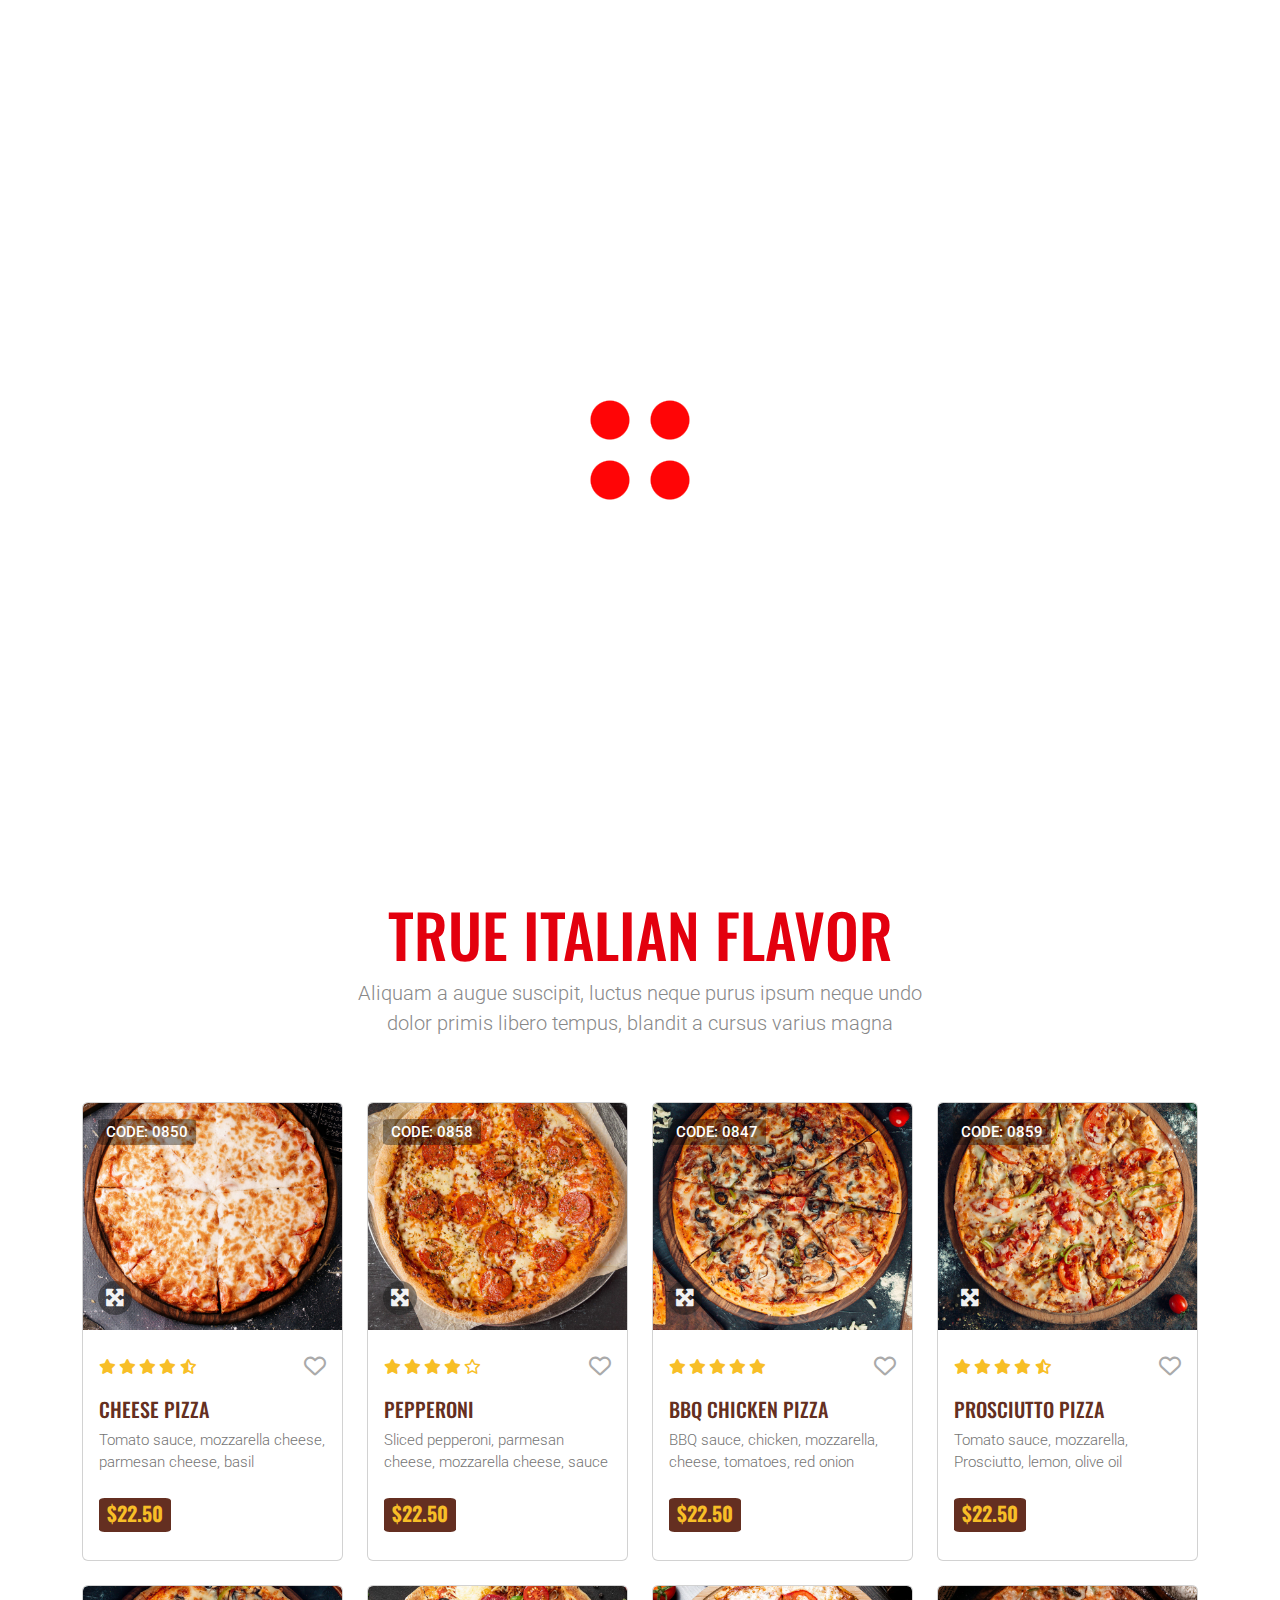
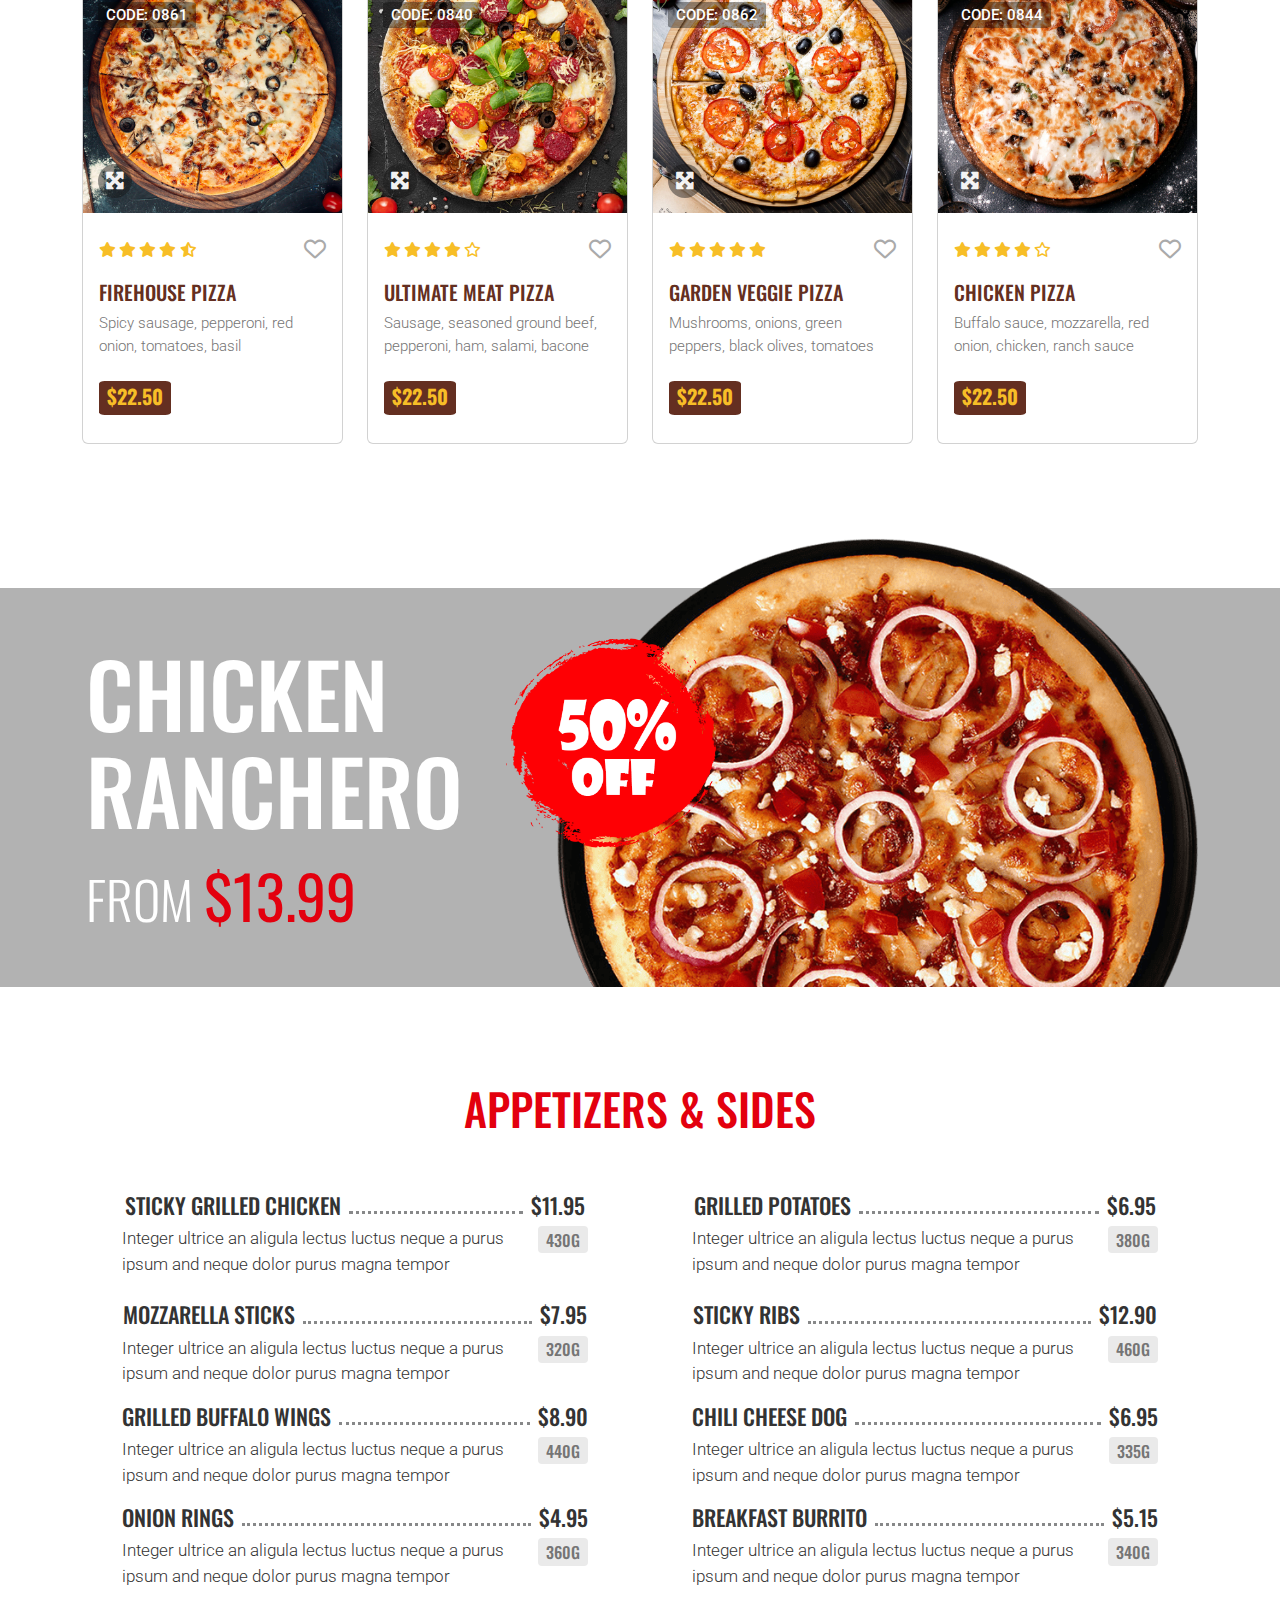
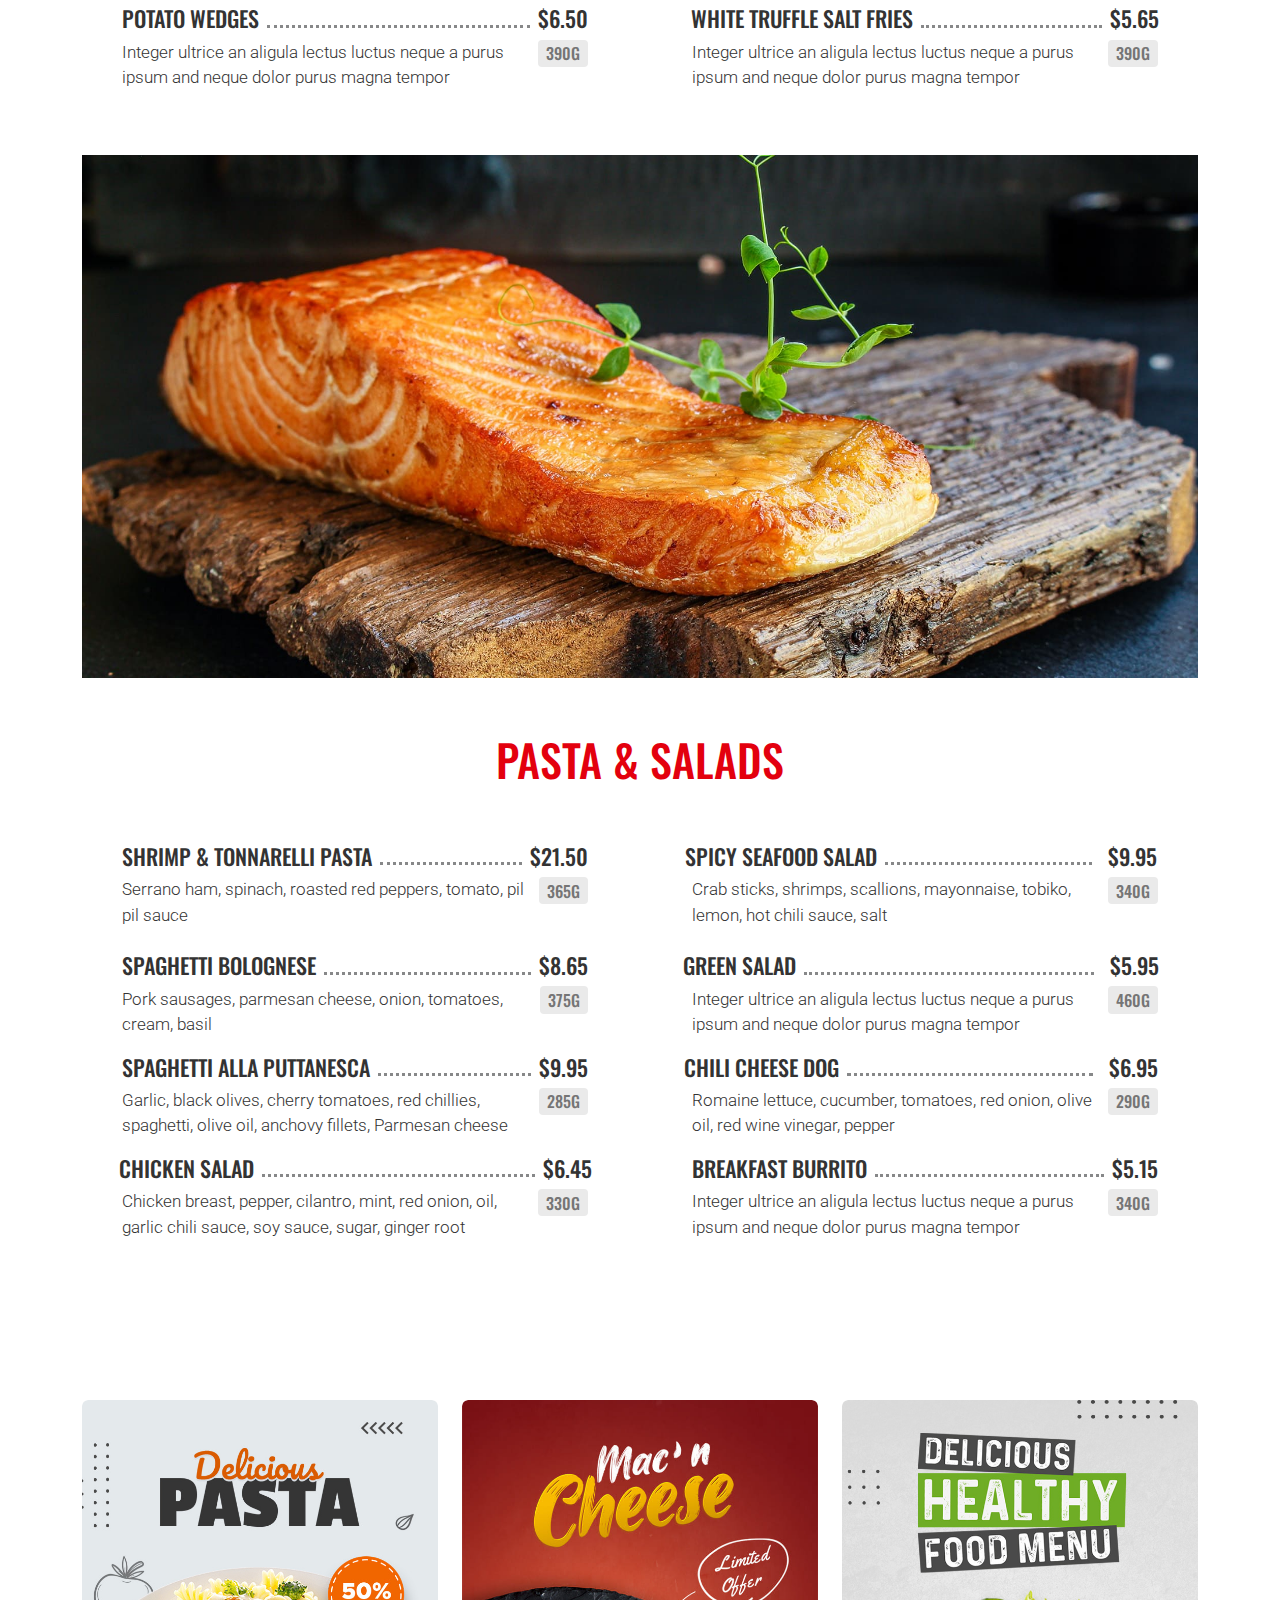
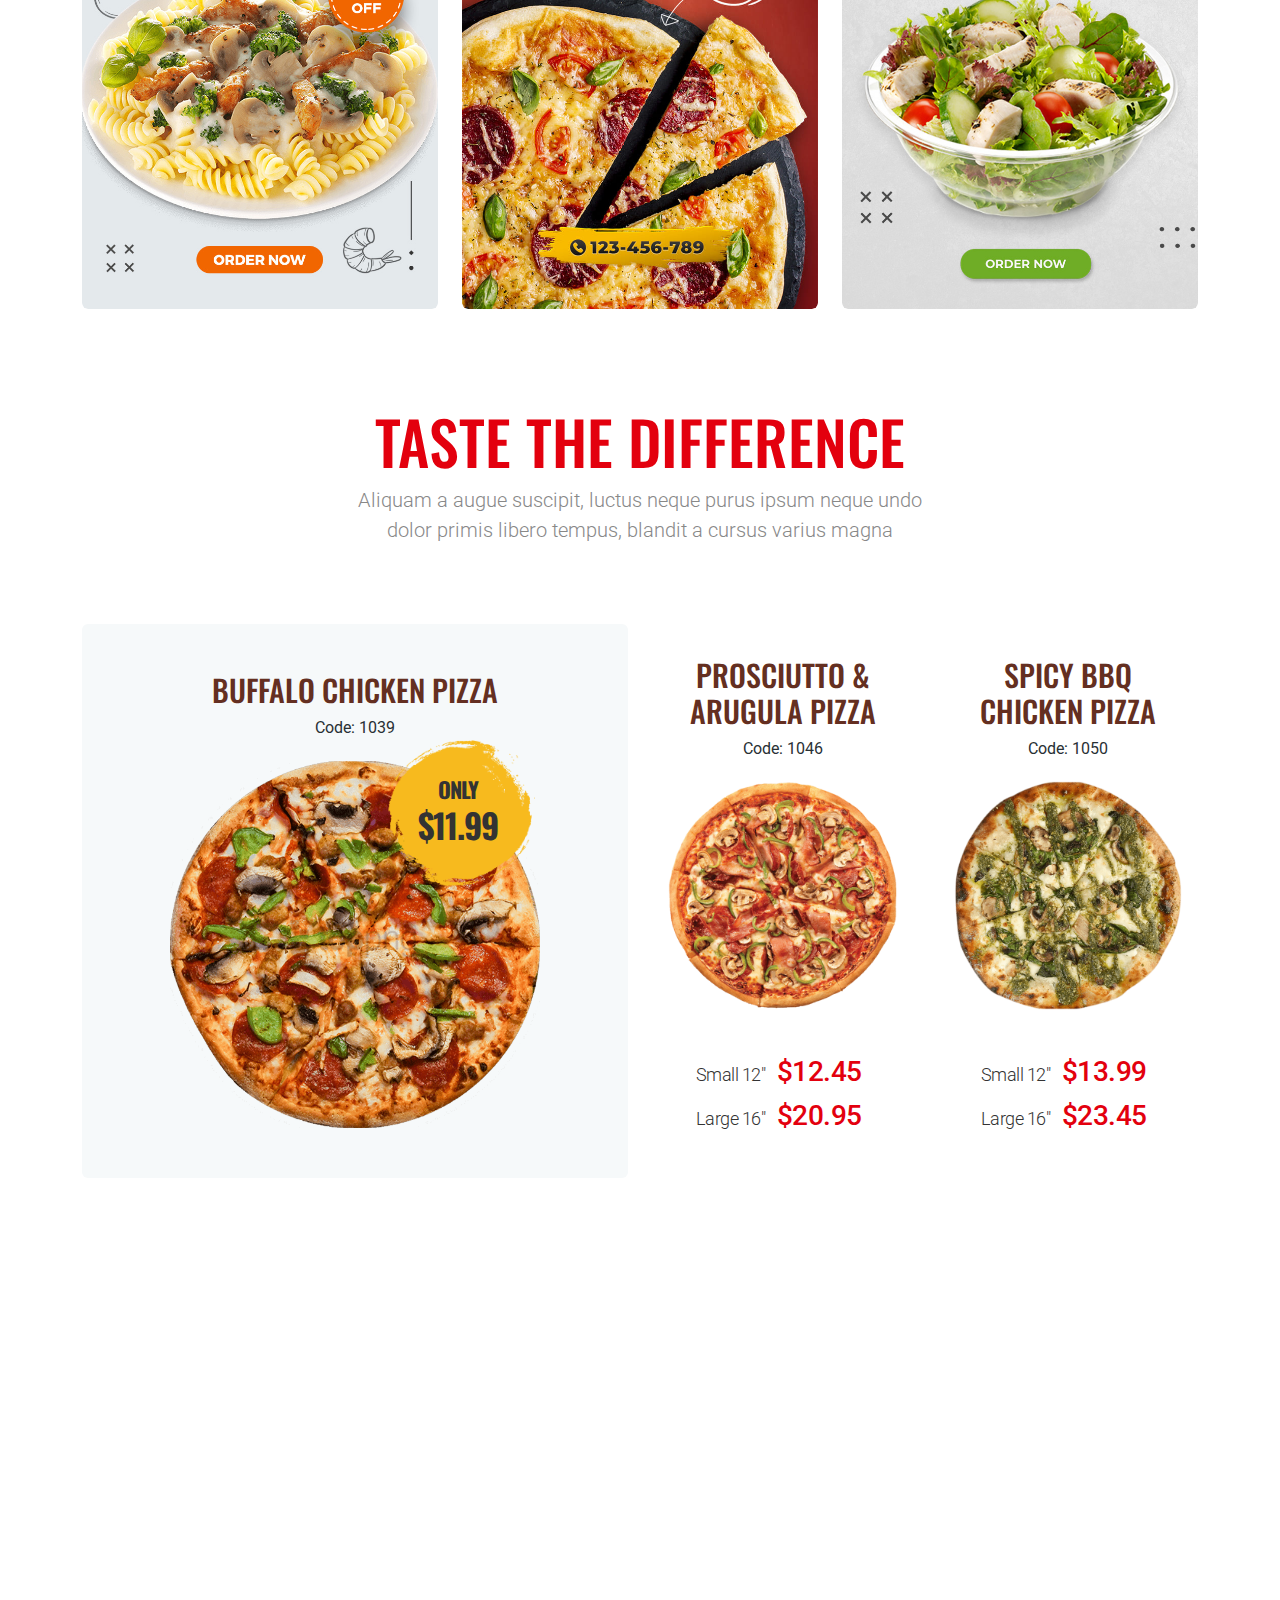
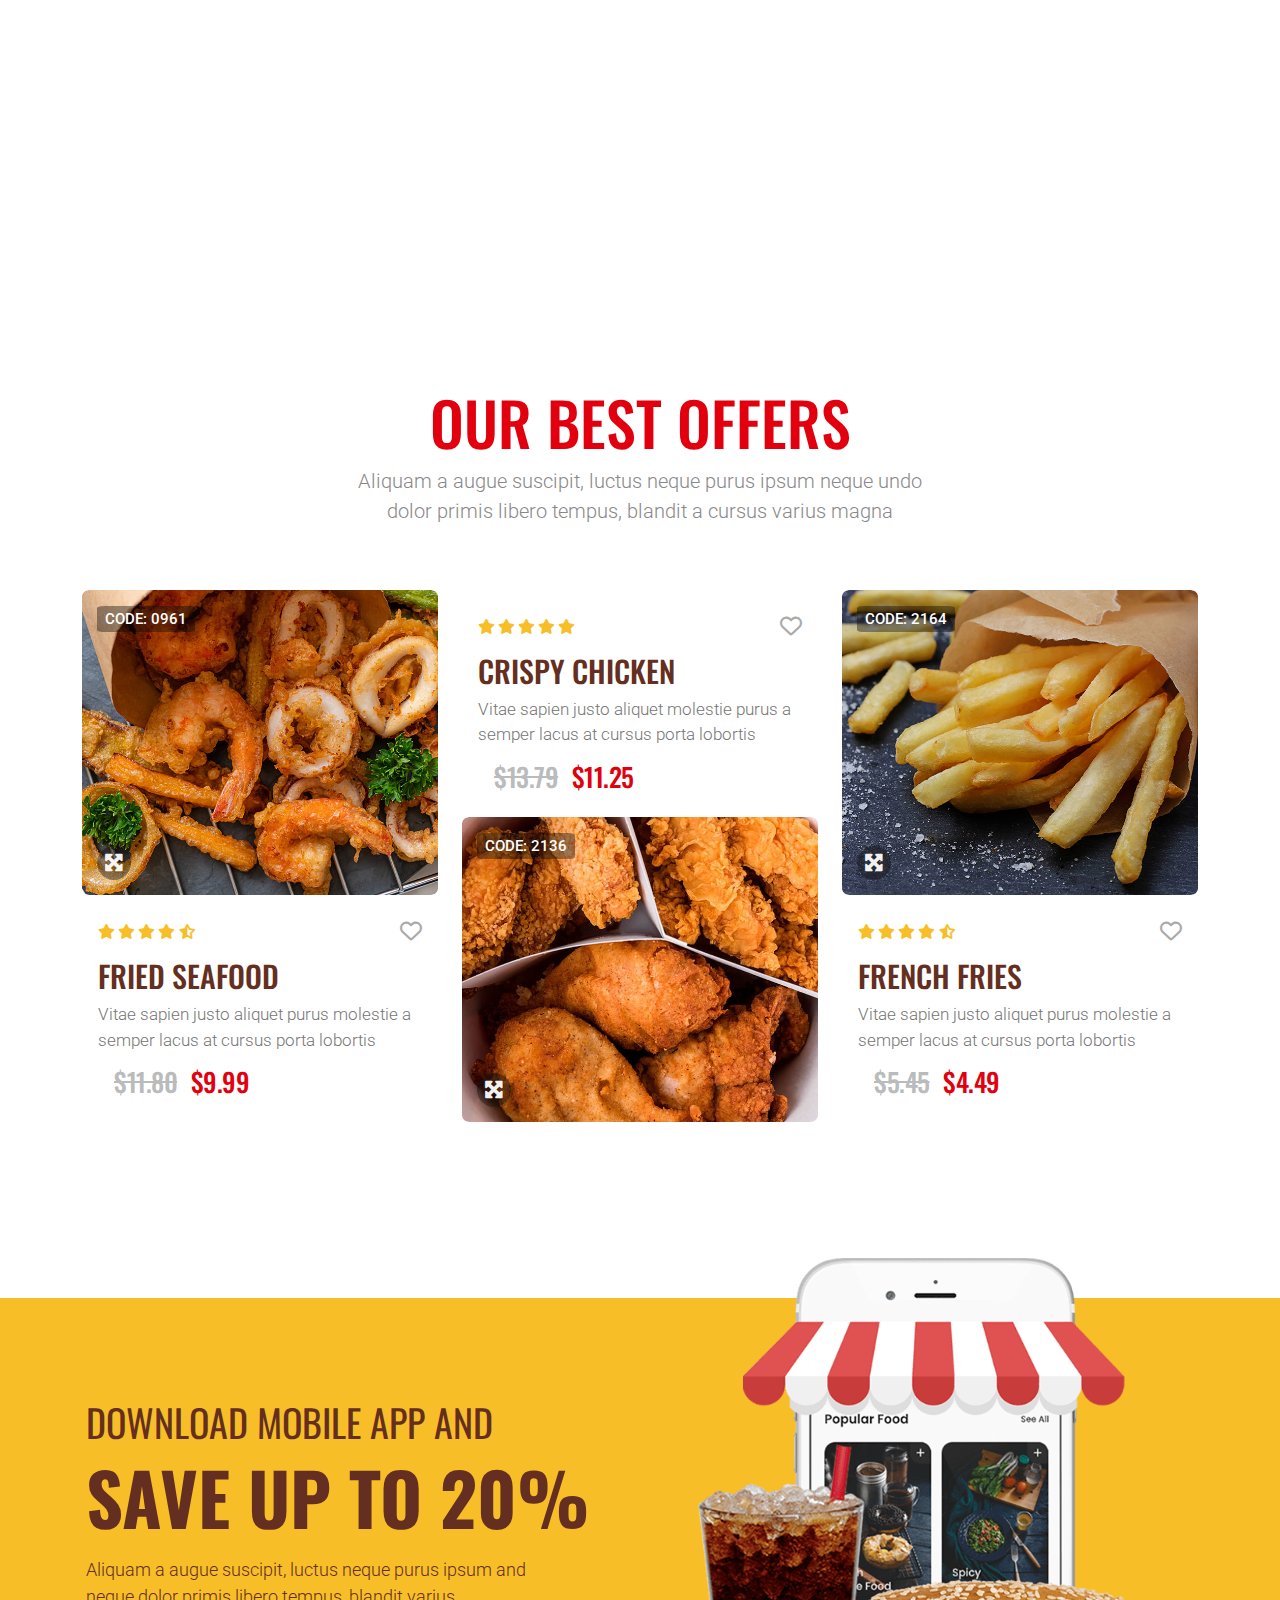
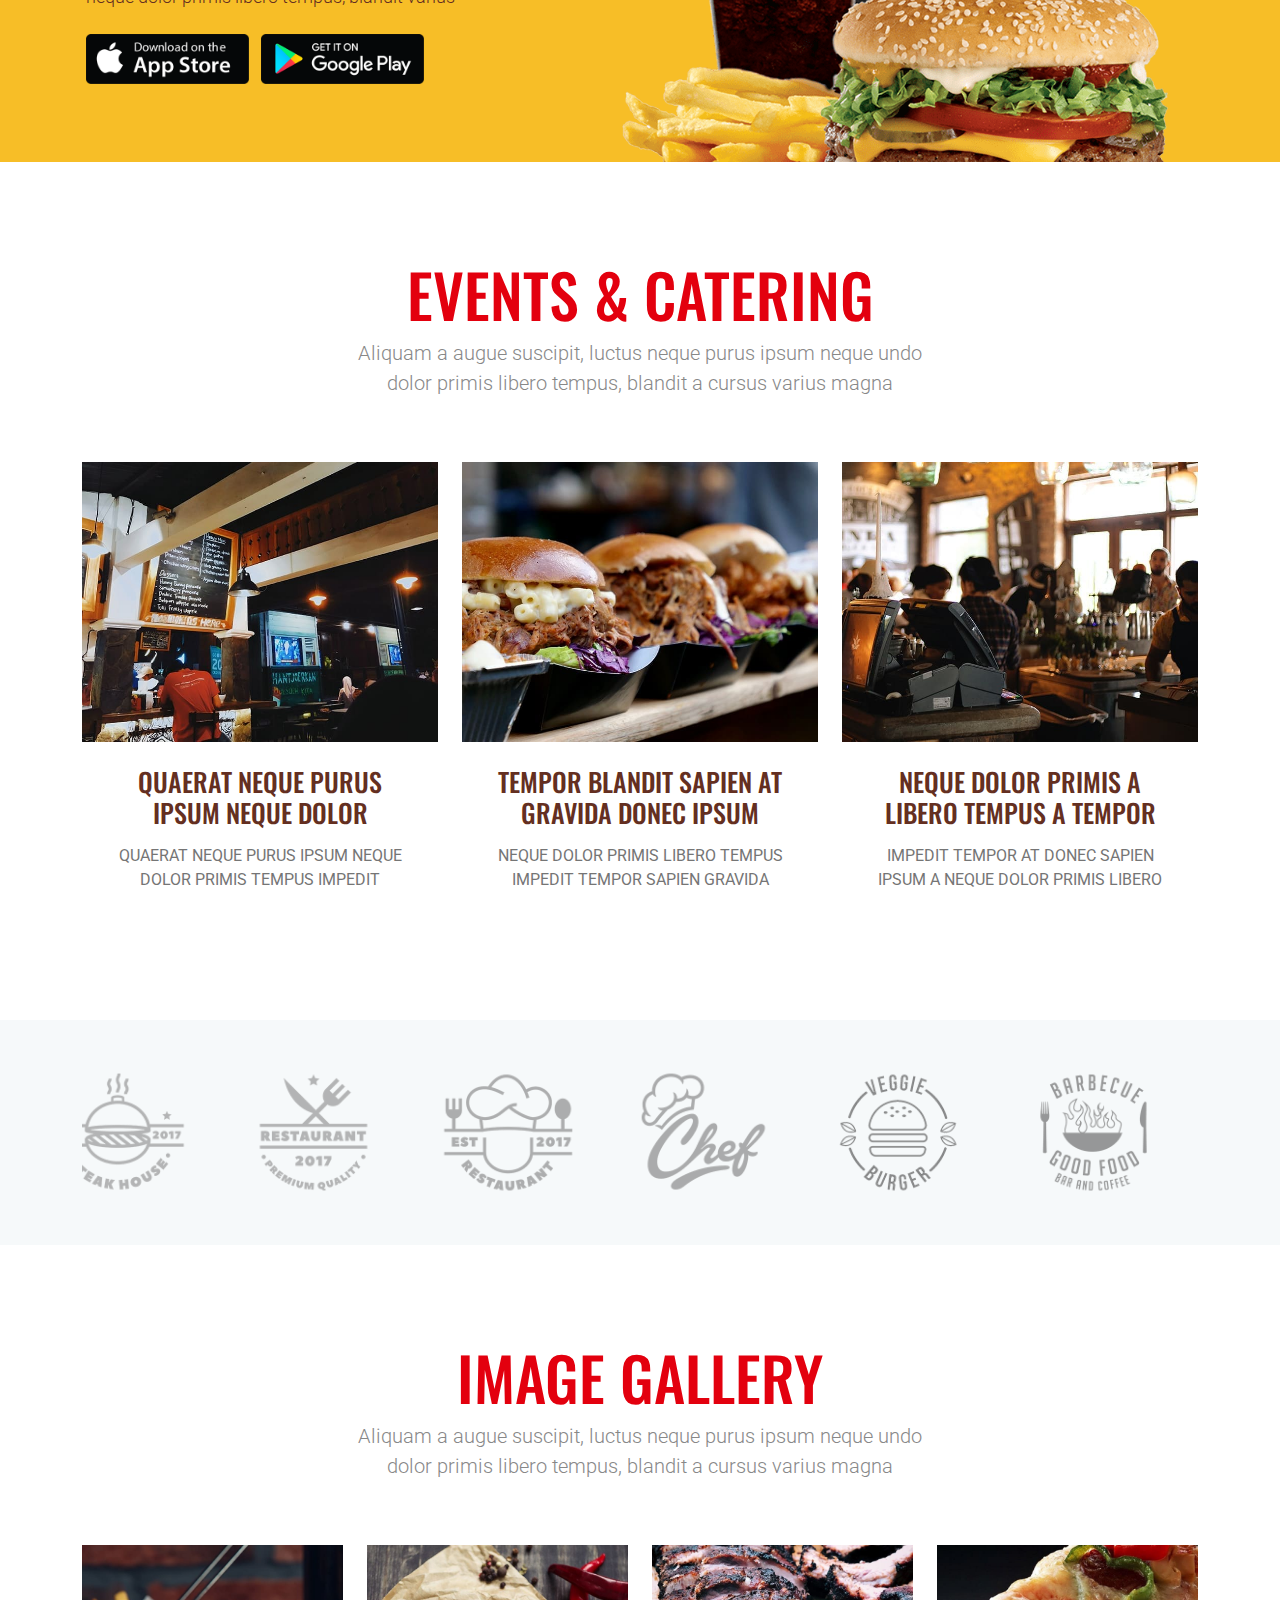
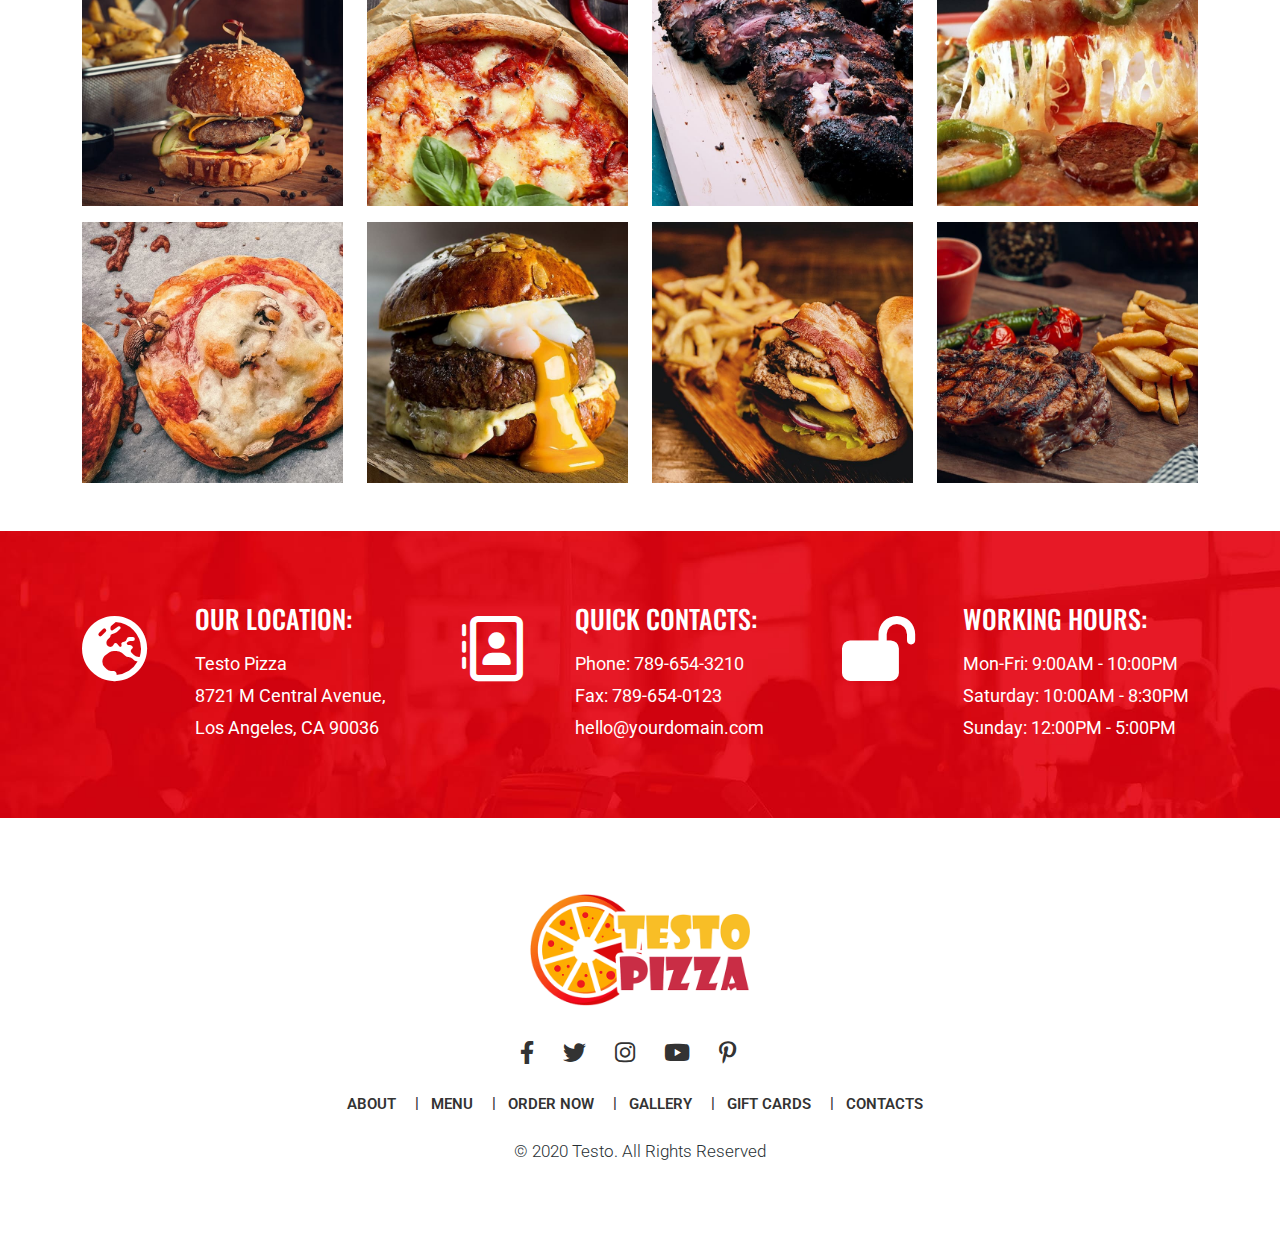
<file: index.html>
<!DOCTYPE html>
<html lang="en">

<head>
  <meta charset="utf-8" />
  <meta name="viewport" content="width=device-width, initial-scale=1" />
  <title>Testo pizza</title>
  <!-- Bootstrap 5.3-->
  <link href="assets/css/bootstrap.min.css" rel="stylesheet" />
  <!-- Font Awesome 6.4 -->
  <link href="assets/css/all.min.css" rel="stylesheet" />
  <!-- Custom css-->
  <link href="assets/css/style.min.css" rel="stylesheet" />
  <!-- media query -->
  <link href="assets/css/media.min.css" rel="stylesheet" />

</head>

<body>
  <!-- loading page start -->
  <div class="load position-fixed vh-100 w-100 d-flex justify-content-center align-items-center z-3 bg-white">
    <div class="load-item">
      <span class="loader "></span>
      <span class="loader "></span>
    </div>
  </div>

  <!-- loading page end  -->

  <!-- header start -->
  <header class="header pt-3 z-2">
    <div class="container">
      <div class="header-content justify-content-center flex-column text-center  my-3">
        <img src="assets/img/logo-02.png" alt="logo" />
      </div>

      <nav class="navbar navbar-expand-lg bg-body-tertiary z-2 ">
        <div class="container justify-content-center">
          <a class="navbar-brand2" href="#">
            <img src="assets/img/logo-02.png" class="" alt="logo" />
          </a>
          <button class="navbar-toggler" type="button" data-bs-toggle="collapse"
            data-bs-target="#navbarSupportedContent" aria-controls="navbarSupportedContent" aria-expanded="false"
            aria-label="Toggle navigation">
            <span class="navbar-toggler-icon"></span>
          </button>
          <div class="collapse navbar-collapse justify-content-center " id="navbarSupportedContent">
            <ul class="navbar-nav  mb-2 mb-lg-0 justify-content-center align-items-center>
              <li class=" nav-item">
              <a class="nav-link active" aria-current="page" href="#"></a>
              </li>

              <li class="nav-item dropdown me-4">
                <a class="nav-link dropdown-toggle text-uppercase" href="#" role="button" data-bs-toggle="dropdown"
                  aria-expanded="false">
                  about
                </a>
                <ul class="dropdown-menu text-capitalize border-0">
                  <li><a class="dropdown-item" href="#">about Testo</a></li>
                  <li><a class="dropdown-item" href="#">Meet The Team</a></li>
                  <li><a class="dropdown-item" href="#">image gallary</a></li>
                  <li><a class="dropdown-item" href="#">gift card</a></li>
                  <li><a class="dropdown-item" href="#">F.A.Q.s</a></li>
                  <li><a class="dropdown-item" href="#">Terms & Privacy</a></li>
                </ul>
              </li>
              <li class="nav-item dropdown me-4">
                <a class="nav-link dropdown-toggle text-uppercase" href="#" role="button" data-bs-toggle="dropdown"
                  aria-expanded="false">
                  Our Menu
                </a>
                <ul class="dropdown-menu text-capitalize border-0 ">
                  <li><a class="dropdown-item" href="#">Menu v.1 - Tabs Cards</a></li>
                  <li><a class="dropdown-item" href="#">Menu v.2 - Cards</a></li>
                  <li><a class="dropdown-item" href="#">Menu v.3 - Sections</a></li>
                </ul>
              </li>
              <li class="nav-item dropdown me-4">
                <a class="nav-link dropdown-toggle text-uppercase" href="#" role="button" data-bs-toggle="dropdown"
                  aria-expanded="false">
                  Megamenu
                </a>
                <ul class="dropdown-menu text-capitalize border-0 megamenu px-3 py-5" >
                  <!-- <li><a class="dropdown-item" href="#">Action Another action Another actionAnother action Another action</a></li>
                  <li><a class="dropdown-item" href="#">Another action</a></li>
                  <li><a class="dropdown-item" href="#">Something else here</a></li> -->
                  <li>
                    <div class="menu-mega">
                      <div class="container">
                        <div class="row">
                          <div class="col-lg-4 col-md-6">
                            <div class="Megamenu-item " >
                              <div class="megamenu-img position-relative">
                                <img src="assets/img/img-05.jpg" alt="megamenu-img-1">
                                <div class=" overlay d-flex  position-absolute end-0 top-0 bottom-0 start-0">
                                </div>
                              </div>
                              <div class="megamenu-text">
                                <h4>Aliquam and lobortis...</h4>
                                <p>Donec nec faucibus lobortis viverra blandit sem justo</p>
                              </div>
                            </div>
                            <div class="Megamenu-item " >
                              <div class="megamenu-img position-relative">
                                <img src="assets/img/img-01.jpg" alt="megamenu-img-2">
                                <div class=" overlay d-flex  position-absolute end-0 top-0 bottom-0 start-0">
                                </div>
                              </div>
                              <div class="megamenu-text">
                                <h4>Donec neca faucibus...</h4>
                                <p>Aliquam ultrices ullamcoroe ultrices gravida dictum</p>
                              </div>
                            </div>
                            <div class="Megamenu-item" >
                              <div class="megamenu-img position-relative">
                                <img src="assets/img/img-07.jpg" alt="megamenu-img-3">
                                <div class=" overlay d-flex  position-absolute end-0 top-0 bottom-0 start-0">
                                </div>
                              </div>
                              <div class="megamenu-text">
                                <h4>Lobortis sem mauris...</h4>
                                <p> Integer aliquet magna neca tellus orci quis semper</p>
                              </div>
                            </div>
                  
                          </div>
                          <div class="col-lg-4  col-md-6">
                            <div class="Megamenu-item " >
                              <div class="megamenu-img position-relative">
                                <img src="assets/img/img-08.jpg" alt="megamenu-img-4">
                                <div class=" overlay d-flex  position-absolute end-0 top-0 bottom-0 start-0">
                                </div>
                              </div>
                              <div class="megamenu-text">
                                <h4>Fusce semper aliquet...</h4>
                                <p> Laoreet tellus a consectetur bibendum dolor posuere</p>
                              </div>
                            </div>
                            <div class="Megamenu-item " >
                              <div class="megamenu-img position-relative">
                                <img src="assets/img/img-09.jpg" alt="megamenu-img-5">
                                <div class=" overlay d-flex  position-absolute end-0 top-0 bottom-0 start-0">
                                </div>
                              </div>
                              <div class="megamenu-text">
                                <h4>Aliquam libero ipsum...</h4>
                                <p>Sollicitudin ut gravida libero commodo sit malesuada </p>
                              </div>
                            </div>
                            <div class="Megamenu-item" >
                              <div class="megamenu-img position-relative">
                                <img src="assets/img/img-05.jpg" alt="megamenu-img-6">
                                <div class=" overlay d-flex  position-absolute end-0 top-0 bottom-0 start-0">
                                </div>
                              </div>
                              <div class="megamenu-text">
                                <h4>Posuere himenaeos...</h4>
                                <p>Porta gravida hendrerit vitae blandit in phasellus ipsum</p>
                              </div>
                            </div>
                  
                          </div>
                  
                          <div class="col-lg-4  ">
                            
                            <div class="img-menu position-relative ">
                              <img src="assets/img/img-26.jpg" alt="megamenu-img-7" >
                              <div class="overlay overlay d-flex  position-absolute end-0 top-0 bottom-0 start-0">
                              </div>
                            </div>
                            <div class="megamenu-text pt-3">
                              <h4>ETIAM SEMPER MAURIS...</h4>
                              <p>Aliquam a augue suscipit, luctus neque purus ipsum neque undo dolor primis libero tempus, blandit a cursus varius magna</p>
                            </div>
                  
                          </div>
                        </div>
                  
                      </div>
                    </div>

                  </li>
                  
                </ul>
              </li>
              <li class="nav-item dropdown me-4">
                <a class="nav-link dropdown-toggle text-uppercase" href="#" role="button" data-bs-toggle="dropdown"
                  aria-expanded="false">
                  shop
                </a>
                <ul class="dropdown-menu text-capitalize border-0 ">
                  <li><a class="dropdown-item" href="#">Single Product</a></li>
                  <li><a class="dropdown-item" href="cart.html">Shopping Cart</a></li>
                </ul>
              </li>
              <li class="nav-item dropdown me-4">
                <a class="nav-link dropdown-toggle text-uppercase" href="#" role="button" data-bs-toggle="dropdown"
                  aria-expanded="false">
                  blog
                </a>
                <ul class="dropdown-menu text-capitalize border-0">
                  <li><a class="dropdown-item" href="#">Blog Listing</a></li>
                  <li><a class="dropdown-item" href="#">Single Post</a></li>
                </ul>
              </li>
              <li class="nav-item dropdown me-4">
                <a class="nav-link dropdown-toggle text-uppercase" href="#" role="button" data-bs-toggle="dropdown"
                  aria-expanded="false">
                  contact
                </a>
                <ul class="dropdown-menu text-capitalize border-0 ">
                  <li><a class="dropdown-item" href="#">Book A Table</a></li>
                  <li><a class="dropdown-item" href="#">Our Locations</a></li>
                  <li><a class="dropdown-item" href="#">Contact Us</a></li>
                </ul>
              </li>
              <li class="nav-item align-items-center">

                <div class="shop position-relative py-2">
                  <div class="rounded-num position-absolute ">2</div>
                  <div class="icon-shop">
                    <i class="fa-solid fa-bag-shopping"></i>
                  </div>


                </div>

              </li>

            </ul>

          </div>
        </div>
      </nav>

    </div>
  </header>
  <!-- header end -->

  <!-- slider start -->
  <Section class="slider ">
    <div class="container ms-0 px-0 ">
      <div id="carouselExampleIndicators" class="carousel slide " data-bs-ride="carousel">
        <div class="carousel-indicators ">
          <button type="button" data-bs-target="#carouselExampleIndicators" data-bs-slide-to="0" class="active slidShow me-2"
            aria-current="true" aria-label="Slide 1"></button>
          <button type="button" data-bs-target="#carouselExampleIndicators" data-bs-slide-to="1" aria-label="Slide 2"
            class="me-2 slidShow"></button>
          <button type="button" data-bs-target="#carouselExampleIndicators" data-bs-slide-to="2" aria-label="Slide 3"
            class="me-2 slidShow"></button>
        </div>
        <div class="carousel-inner ">
          <div class="carousel-item active">
            <img src="assets/img/slider/slide-7.jpg" alt="slide1">
          </div>
          <div class="carousel-item">
            <img src="assets/img/slider/slide-8.jpg" alt="slide2">
          </div>
          <div class="carousel-item">
            <img src="assets/img/slider/slide-9.jpg" alt="slide3">
          </div>
        </div>

      </div>
    </div>
  </Section>
  <!-- slider end -->

  <!-- menu start -->
  <Section class="menu py-5">
    <div class="container py-5">
      <div class="title align-items-center flex-column d-flex text-center">
        <div>
          <h2 class="text-uppercase">TRUE ITALIAN FLAVOR</h2>
          <p class="justify-content-center">Aliquam a augue suscipit, luctus neque purus ipsum neque undo dolor
            primis libero tempus, blandit a cursus varius magna</p>
        </div>
      </div>
      <div class="row py-5 row-gap-4">
        <div class="col-sm-6 col-lg-3 ">
          <div class="card " >
            <div class="image-container">
              <img src="assets/img/menu/pizza-11.jpg" class="img-fluid" alt="cheese pizza">
              <div class="icon-overlay">
                <i class="icon fa-solid fa-maximize rounded-circle "></i>
              </div>
              <div class="code-overlay">
                <span class="code px-2 py-1 text-uppercase">Code: 0850</span>
              </div>

            </div>


            <div class="row">
              <div class="col-md-6">
                <div class="rating pt-4 ps-3">
                  <i class="fa-solid fa-star"></i>
                  <i class="fa-solid fa-star"></i>
                  <i class="fa-solid fa-star"></i>
                  <i class="fa-solid fa-star"></i>
                  <i class="fa-solid fa-star-half-stroke"></i>
                </div>
              </div>
              <div class="col-md-6  ps-3 p-top-18 text-end">
                <div class="liked">
                  <i class="fa-regular fa-heart pe-3  "></i>
                </div>
              </div>
            </div>


            <div class="card-body mb-2">
              <h5 class="card-title text-uppercase">Cheese Pizza</h5>
              <p class="card-text ">Tomato sauce, mozzarella cheese, parmesan cheese, basil</p>

             
                <div class=" py-2 d-inline-block">
                  <span class="price px-2 pb-1">$22.50</span>
                </div>
                <div class=" py-2 d-inline-block but-addto">
                  <div class="butn px-2 py-1">
                    <i class="fa-solid fa-bag-shopping"></i>
                    <a href="#" class="text-decoration-none"> Add to Cart</a>
                  </div>

                </div>
              

            </div>
          </div>

        </div>
        <div class="col-sm-6 col-lg-3">
          <div class="card " >
            <div class="image-container">
              <img src="assets/img/menu/pizza-12.jpg" class="img-fluid" alt="PEPPERONI">
              <div class="icon-overlay">
                <i class="icon fa-solid fa-maximize rounded-circle "></i>
              </div>
              <div class="code-overlay">
                <span class="code px-2 py-1 text-uppercase">Code: 0858</span>
              </div>

            </div>


            <div class="row">
              <div class="col-md-6">
                <div class="rating pt-4 ps-3">
                  <i class="fa-solid fa-star"></i>
                  <i class="fa-solid fa-star"></i>
                  <i class="fa-solid fa-star"></i>
                  <i class="fa-solid fa-star"></i>
                  <i class="fa-regular fa-star"></i>
                </div>
              </div>
              <div class="col-md-6  ps-3 p-top-18 text-end">
                <div class="liked">
                  <i class="fa-regular fa-heart pe-3  "></i>
                </div>
              </div>
            </div>


            <div class="card-body mb-2">
              <h5 class="card-title text-uppercase">PEPPERONI</h5>
              <p class="card-text ">Sliced pepperoni, parmesan cheese, mozzarella cheese, sauce</p>

              <div class=" py-2 d-inline-block">
                <span class="price px-2 pb-1">$22.50</span>
              </div>
              <div class=" py-2 d-inline-block but-addto">
                <div class="butn px-2 py-1">
                  <i class="fa-solid fa-bag-shopping"></i>
                  <a href="#" class="text-decoration-none"> Add to Cart</a>
                </div>

              </div>

            </div>
          </div>

        </div>
        <div class="col-sm-6 col-lg-3">
          <div class="card " >
            <div class="image-container">
              <img src="assets/img/menu/pizza-13.jpg" class="img-fluid" alt="BBQ CHICKEN PIZZA">
              <div class="icon-overlay">
                <i class="icon fa-solid fa-maximize rounded-circle "></i>
              </div>
              <div class="code-overlay">
                <span class="code px-2 py-1 text-uppercase">Code: 0847</span>
              </div>

            </div>


            <div class="row">
              <div class="col-md-6">
                <div class="rating pt-4 ps-3">
                  <i class="fa-solid fa-star"></i>
                  <i class="fa-solid fa-star"></i>
                  <i class="fa-solid fa-star"></i>
                  <i class="fa-solid fa-star"></i>
                  <i class="fa-solid fa-star"></i>
                </div>
              </div>
              <div class="col-md-6  ps-3 p-top-18 text-end">
                <div class="liked">
                  <i class="fa-regular fa-heart pe-3  "></i>
                </div>
              </div>
            </div>


            <div class="card-body mb-2">
              <h5 class="card-title text-uppercase">BBQ CHICKEN PIZZA</h5>
              <p class="card-text ">BBQ sauce, chicken, mozzarella, cheese, tomatoes, red onion</p>

              <div class=" py-2 d-inline-block">
                <span class="price px-2 pb-1">$22.50</span>
              </div>
              <div class=" py-2 d-inline-block but-addto">
                <div class="butn px-2 py-1">
                  <i class="fa-solid fa-bag-shopping"></i>
                  <a href="#" class="text-decoration-none"> Add to Cart</a>
                </div>

              </div>

            </div>
          </div>

        </div>
        <div class="col-sm-6 col-lg-3">
          <div class="card " >
            <div class="image-container">
              <img src="assets/img/menu/pizza-14.jpg" class="img-fluid" alt="PROSCIUTTO PIZZA">
              <div class="icon-overlay">
                <i class="icon fa-solid fa-maximize rounded-circle "></i>
              </div>
              <div class="code-overlay">
                <span class="code px-2 py-1 text-uppercase">Code: 0859</span>
              </div>

            </div>


            <div class="row">
              <div class="col-md-6">
                <div class="rating pt-4 ps-3">
                  <i class="fa-solid fa-star"></i>
                  <i class="fa-solid fa-star"></i>
                  <i class="fa-solid fa-star"></i>
                  <i class="fa-solid fa-star"></i>
                  <i class="fa-solid fa-star-half-stroke"></i>
                </div>
              </div>
              <div class="col-md-6  ps-3 p-top-18 text-end">
                <div class="liked">
                  <i class="fa-regular fa-heart pe-3  "></i>
                </div>
              </div>
            </div>


            <div class="card-body mb-2">
              <h5 class="card-title text-uppercase">PROSCIUTTO PIZZA</h5>
              <p class="card-text">Tomato sauce, mozzarella, Prosciutto, lemon, olive oil</p>

              <div class=" py-2 d-inline-block">
                <span class="price px-2 pb-1">$22.50</span>
              </div>
              <div class=" py-2 d-inline-block but-addto">
                <div class="butn px-2 py-1">
                  <i class="fa-solid fa-bag-shopping"></i>
                  <a href="#" class="text-decoration-none"> Add to Cart</a>
                </div>

              </div>

            </div>
          </div>

        </div>
        <div class="col-sm-6 col-lg-3">
          <div class="card ">
            <div class="image-container">
              <img src="assets/img/menu/pizza-15.jpg" class="img-fluid" alt="FIREHOUSE PIZZA">
              <div class="icon-overlay">
                <i class="icon fa-solid fa-maximize rounded-circle "></i>
              </div>
              <div class="code-overlay">
                <span class="code px-2 py-1 text-uppercase">Code: 0861</span>
              </div>

            </div>


            <div class="row">
              <div class="col-md-6">
                <div class="rating pt-4 ps-3">
                  <i class="fa-solid fa-star"></i>
                  <i class="fa-solid fa-star"></i>
                  <i class="fa-solid fa-star"></i>
                  <i class="fa-solid fa-star"></i>
                  <i class="fa-solid fa-star-half-stroke"></i>
                </div>
              </div>
              <div class="col-md-6  ps-3 p-top-18 text-end">
                <div class="liked">
                  <i class="fa-regular fa-heart pe-3  "></i>
                </div>
              </div>
            </div>


            <div class="card-body mb-2">
              <h5 class="card-title text-uppercase">FIREHOUSE PIZZA</h5>
              <p class="card-text ">Spicy sausage, pepperoni, red onion, tomatoes, basil</p>

              <div class=" py-2 d-inline-block">
                <span class="price px-2 pb-1">$22.50</span>
              </div>
              <div class=" py-2 d-inline-block but-addto">
                <div class="butn px-2 py-1">
                  <i class="fa-solid fa-bag-shopping"></i>
                  <a href="#" class="text-decoration-none"> Add to Cart</a>
                </div>

              </div>

            </div>
          </div>

        </div>
        <div class="col-sm-6 col-lg-3">
          <div class="card ">
            <div class="image-container">
              <img src="assets/img/menu/pizza-16.jpg" class="img-fluid" alt="ULTIMATE MEAT PIZZA">
              <div class="icon-overlay">
                <i class="icon fa-solid fa-maximize rounded-circle "></i>
              </div>
              <div class="code-overlay">
                <span class="code px-2 py-1 text-uppercase">Code: 0840</span>
              </div>

            </div>


            <div class="row">
              <div class="col-md-6">
                <div class="rating pt-4 ps-3">
                  <i class="fa-solid fa-star"></i>
                  <i class="fa-solid fa-star"></i>
                  <i class="fa-solid fa-star"></i>
                  <i class="fa-solid fa-star"></i>
                  <i class="fa-regular fa-star"></i>
                </div>
              </div>
              <div class="col-md-6  ps-3 p-top-18 text-end">
                <div class="liked">
                  <i class="fa-regular fa-heart pe-3  "></i>
                </div>
              </div>
            </div>


            <div class="card-body mb-2">
              <h5 class="card-title text-uppercase">ULTIMATE MEAT PIZZA</h5>
              <p class="card-text ">Sausage, seasoned ground beef, pepperoni, ham, salami, bacone</p>

              <div class=" py-2 d-inline-block">
                <span class="price px-2 pb-1">$22.50</span>
              </div>
              <div class=" py-2 d-inline-block but-addto">
                <div class="butn px-2 py-1">
                  <i class="fa-solid fa-bag-shopping"></i>
                  <a href="#" class="text-decoration-none"> Add to Cart</a>
                </div>

              </div>

            </div>
          </div>

        </div>
        <div class="col-sm-6 col-lg-3">
          <div class="card " >
            <div class="image-container">
              <img src="assets/img/menu/pizza-17.jpg" class="img-fluid" alt="GARDEN VEGGIE PIZZA">
              <div class="icon-overlay">
                <i class="icon fa-solid fa-maximize rounded-circle "></i>
              </div>
              <div class="code-overlay">
                <span class="code px-2 py-1 text-uppercase">Code: 0862</span>
              </div>

            </div>


            <div class="row">
              <div class="col-md-6">
                <div class="rating pt-4 ps-3">
                  <i class="fa-solid fa-star"></i>
                  <i class="fa-solid fa-star"></i>
                  <i class="fa-solid fa-star"></i>
                  <i class="fa-solid fa-star"></i>
                  <i class="fa-solid fa-star"></i>
                </div>
              </div>
              <div class="col-md-6  ps-3 p-top-18 text-end">
                <div class="liked">
                  <i class="fa-regular fa-heart pe-3  "></i>
                </div>
              </div>
            </div>


            <div class="card-body mb-2">
              <h5 class="card-title text-uppercase">GARDEN VEGGIE PIZZA</h5>
              <p class="card-text ">Mushrooms, onions, green peppers, black olives, tomatoes</p>

              <div class=" py-2 d-inline-block">
                <span class="price px-2 pb-1">$22.50</span>
              </div>
              <div class=" py-2 d-inline-block but-addto">
                <div class="butn px-2 py-1">
                  <i class="fa-solid fa-bag-shopping"></i>
                  <a href="#" class="text-decoration-none"> Add to Cart</a>
                </div>

              </div>

            </div>
          </div>

        </div>
        <div class="col-sm-6 col-lg-3">
          <div class="card ">
            <div class="image-container">
              <img src="assets/img/menu/pizza-18.jpg" class="img-fluid" alt="CHICKEN PIZZA">
              <div class="icon-overlay">
                <i class="icon fa-solid fa-maximize rounded-circle "></i>
              </div>
              <div class="code-overlay">
                <span class="code px-2 py-1 text-uppercase">Code: 0844</span>
              </div>

            </div>


            <div class="row">
              <div class="col-md-6">
                <div class="rating pt-4 ps-3">
                  <i class="fa-solid fa-star"></i>
                  <i class="fa-solid fa-star"></i>
                  <i class="fa-solid fa-star"></i>
                  <i class="fa-solid fa-star"></i>
                  <i class="fa-regular fa-star"></i>
                </div>
              </div>
              <div class="col-md-6  ps-3 p-top-18 text-end">
                <div class="liked">
                  <i class="fa-regular fa-heart pe-3  "></i>
                </div>
              </div>
            </div>


            <div class="card-body mb-2">
              <h5 class="card-title text-uppercase">CHICKEN PIZZA</h5>
              <p class="card-text">Buffalo sauce, mozzarella, red onion, chicken, ranch sauce</p>

              <div class=" py-2 d-inline-block">
                <span class="price px-2 pb-1">$22.50</span>
              </div>
              <div class=" py-2 d-inline-block but-addto">
                <div class="butn px-2 py-1">
                  <i class="fa-solid fa-bag-shopping"></i>
                  <a href="#" class="text-decoration-none"> Add to Cart</a>
                </div>

              </div>

            </div>
          </div>

        </div>

      </div>


    </div>
  </Section>
  <!-- menu end -->

  <!-- offer start -->
  <Section class="offer  ">
    <div class="overlay">
      <div class="container">

        <div class="row align-items-center d-flex row-gap-5">
          <div class="col-md-6 col-lg-5 px-3 pt-4 justify-content-center">
            <h2>CHICKEN RANCHERO</h2>
            <p class="text-uppercase pt-1">from <span>$13.99</span></p>


          </div>
          <div class="col-md-6 col-lg-7 promo  ">
            <img src="assets/img/promo-12-img.png" class="img-fluid imag" alt="promo">

            <img src="assets/img/discount-badge-red.png" class="position-absolute promo-disc-lable"
              alt="promo-discount">     
                 </div>
        </div>

      </div>
    </div>

  </Section>

  <!-- <Section class="offer py-5 ">
    <div class="overlay">
      <div class="container">

        <div class="row ">
          <div class="col-md-5 ">
            <h2>CHICKEN RANCHERO</h2>
            <p class="text-uppercase pt-5">from <span>$13.99</span></p>

          </div>
          <div class="col-md-7 promo">
            <img src="assets/img/promo-12-img.png" class="img-fluid off-img" alt="promo">

            <img src="assets/img/discount-badge-red.png" class="position-absolute promo-disc-lable"
              alt="promo-discount">
          </div>
        </div>

      </div>

    </div>

  </Section> -->
  <!-- offer end -->

  <!-- menu-list start -->
  <Section class="menu-list py-5">
    <div class="container pt-5">
      <div class="title align-items-center flex-column d-flex text-center">
        <div>
          <h3 class="text-uppercase">APPETIZERS & SIDES</h3>
        </div>
      </div>
      <div class="row py-5">
        <div class="col-lg-6 ">
          <div class="menu-container-item pb-2">
            <div class="menu-item d-flex gap-2  justify-content-center">
              <div class="item-meals">
                <h5 class="text-uppercase">Sticky Grilled Chicken</h5>
              </div>
              <span class="dots " percentage="32%"></span>
              <div class="price">
                <h5 class="text-uppercase">$11.95</h5>

              </div>
            </div>
            <div class="description justify-content-center align-items-center d-flex px-4">

              <p class="">Integer ultrice an aligula lectus luctus neque a purus ipsum and neque dolor purus magna
                tempor </p>
              <span class="px-2 text-uppercase">430g</span>
            </div>
          </div>
          <div class="menu-container-item">
            <div class="menu-item d-flex gap-2  justify-content-center">
              <div class="item-meals">
                <h5 class="text-uppercase">Mozzarella Sticks</h5>
              </div>
              <span class="dots " percentage="42%"></span>
              <div class="price">
                <h5 class="text-uppercase">$7.95</h5>

              </div>
            </div>
            <div class="description justify-content-center align-items-center d-flex px-4">

              <p class="">Integer ultrice an aligula lectus luctus neque a purus ipsum and neque dolor purus magna
                tempor </p>
              <span class="px-2 text-uppercase">320g</span>
            </div>
          </div>
          <div class="menu-container-item">
            <div class="menu-item d-flex gap-2  justify-content-center">
              <div class="item-meals">
                <h5 class="text-uppercase">Grilled Buffalo Wings</h5>
              </div>
              <span class="dots " percentage="35%"></span>
              <div class="price">
                <h5 class="text-uppercase">$8.90</h5>

              </div>
            </div>
            <div class="description justify-content-center align-items-center d-flex px-4">

              <p class="">Integer ultrice an aligula lectus luctus neque a purus ipsum and neque dolor purus magna
                tempor </p>
              <span class="px-2 text-uppercase">440g</span>
            </div>
          </div>
          <div class="menu-container-item">
            <div class="menu-item d-flex gap-2  justify-content-center">
              <div class="item-meals">
                <h5 class="text-uppercase">Onion rings</h5>
              </div>
              <span class="dots " percentage="53%"></span>
              <div class="price">
                <h5 class="text-uppercase">$4.95</h5>

              </div>
            </div>
            <div class="description justify-content-center align-items-center d-flex px-4">

              <p class="">Integer ultrice an aligula lectus luctus neque a purus ipsum and neque dolor purus magna
                tempor </p>
              <span class="px-2 text-uppercase">360g</span>
            </div>
          </div>
          <div class="menu-container-item">
            <div class="menu-item d-flex gap-2  justify-content-center">
              <div class="item-meals">
                <h5 class="text-uppercase">Potato Wedges</h5>
              </div>
              <span class="dots " percentage="48%"></span>
              <div class="price">
                <h5 class="text-uppercase">$6.50</h5>

              </div>
            </div>
            <div class="description justify-content-center align-items-center d-flex px-4">

              <p class="">Integer ultrice an aligula lectus luctus neque a purus ipsum and neque dolor purus magna
                tempor </p>
              <span class="px-2 text-uppercase">390g</span>
            </div>
          </div>

        </div>


        <div class="col-lg-6 ">
          <div class="menu-container-item pb-2">
            <div class="menu-item d-flex gap-2  justify-content-center">
              <div class="item-meals">
                <h5 class="text-uppercase">Grilled Potatoes</h5>
              </div>
              <span class="dots " percentage="44%"></span>
              <div class="price">
                <h5 class="text-uppercase">$6.95</h5>

              </div>
            </div>
            <div class="description justify-content-center align-items-center d-flex px-4">

              <p class="">Integer ultrice an aligula lectus luctus neque a purus ipsum and neque dolor purus magna
                tempor </p>
              <span class="px-2 text-uppercase">380g</span>
            </div>
          </div>
          <div class="menu-container-item">
            <div class="menu-item d-flex gap-2  justify-content-center">
              <div class="item-meals">
                <h5 class="text-uppercase">Sticky Ribs</h5>
              </div>
              <span class="dots " percentage="52%"></span>
              <div class="price">
                <h5 class="text-uppercase">$12.90</h5>

              </div>
            </div>
            <div class="description justify-content-center align-items-center d-flex px-4">

              <p class="">Integer ultrice an aligula lectus luctus neque a purus ipsum and neque dolor purus magna
                tempor </p>
              <span class="px-2 text-uppercase">460g</span>
            </div>
          </div>
          <div class="menu-container-item">
            <div class="menu-item d-flex gap-2  justify-content-center">
              <div class="item-meals">
                <h5 class="text-uppercase">Chili Cheese Dog</h5>
              </div>
              <span class="dots " percentage="45%"></span>
              <div class="price">
                <h5 class="text-uppercase">$6.95</h5>

              </div>
            </div>
            <div class="description justify-content-center align-items-center d-flex px-4">

              <p class="">Integer ultrice an aligula lectus luctus neque a purus ipsum and neque dolor purus magna
                tempor </p>
              <span class="px-2 text-uppercase">335g</span>
            </div>
          </div>
          <div class="menu-container-item">
            <div class="menu-item d-flex gap-2  justify-content-center">
              <div class="item-meals">
                <h5 class="text-uppercase">Breakfast Burrito</h5>
              </div>
              <span class="dots " percentage="42%"></span>
              <div class="price">
                <h5 class="text-uppercase">$5.15</h5>

              </div>
            </div>
            <div class="description justify-content-center align-items-center d-flex px-4">

              <p class="">Integer ultrice an aligula lectus luctus neque a purus ipsum and neque dolor purus magna
                tempor </p>
              <span class="px-2 text-uppercase">340g</span>
            </div>
          </div>
          <div class="menu-container-item">
            <div class="menu-item d-flex gap-2  justify-content-center">
              <div class="item-meals">
                <h5 class="text-uppercase">White Truffle Salt Fries</h5>
              </div>
              <span class="dots " percentage="33%"></span>
              <div class="price">
                <h5 class="text-uppercase">$5.65</h5>

              </div>
            </div>
            <div class="description justify-content-center align-items-center d-flex px-4">

              <p class="">Integer ultrice an aligula lectus luctus neque a purus ipsum and neque dolor purus magna
                tempor </p>
              <span class="px-2 text-uppercase">390g</span>
            </div>
          </div>

        </div>
      </div>
      <div class="row">
        <div class="col-md-12">
          <img src="assets/img/menu-3-3-img.jpg" alt="menu item" class="img-fluid">
        </div>
      </div>

      <div class="title align-items-center flex-column d-flex text-center pt-5 mt-2">
        <div>
          <h3 class="text-uppercase">PASTA & SALADS</h3>
        </div>
      </div>
      <div class="row py-5">
        <div class="col-lg-6 ">
          <div class="menu-container-item pb-2">
            <div class="menu-item d-flex gap-2  justify-content-center">
              <div class="item-meals">
                <h5 class="text-uppercase">Shrimp & Tonnarelli Pasta</h5>
              </div>
              <span class="dots " percentage="26%"></span>
              <div class="price">
                <h5 class="text-uppercase">$21.50</h5>

              </div>
            </div>
            <div class="description justify-content-center align-items-center d-flex px-4">

              <p class="m-86">Serrano ham, spinach, roasted red peppers, tomato, pil pil sauce </p>
              <span class="px-2 text-uppercase top-6">365g</span>
            </div>
          </div>
          <div class="menu-container-item">
            <div class="menu-item d-flex gap-2  justify-content-center">
              <div class="item-meals">
                <h5 class="text-uppercase">Spaghetti Bolognese</h5>
              </div>
              <span class="dots " percentage="38%"></span>
              <div class="price">
                <h5 class="text-uppercase">$8.65</h5>

              </div>
            </div>
            <div class="description justify-content-center align-items-center d-flex px-4">

              <p class="m-86">Pork sausages, parmesan cheese, onion, tomatoes, cream, basil </p>
              <span class="px-2 text-uppercase top-6">375g</span>
            </div>
          </div>
          <div class="menu-container-item">
            <div class="menu-item d-flex gap-2  justify-content-center">
              <div class="item-meals">
                <h5 class="text-uppercase">Spaghetti Alla Puttanesca</h5>
              </div>
              <span class="dots " percentage="28%"></span>
              <div class="price">
                <h5 class="text-uppercase">$9.95</h5>

              </div>
            </div>
            <div class="description justify-content-center align-items-center d-flex px-4">

              <p class="">Garlic, black olives, cherry tomatoes, red chillies, spaghetti, olive oil, anchovy fillets,
                Parmesan cheese </p>
              <span class="px-2 text-uppercase">285g</span>
            </div>
          </div>
          <div class="menu-container-item">
            <div class="menu-item d-flex gap-2  justify-content-center">
              <div class="item-meals">
                <h5 class="text-uppercase">Chicken Salad</h5>
              </div>
              <span class="dots " percentage="50%"></span>
              <div class="price">
                <h5 class="text-uppercase">$6.45</h5>

              </div>
            </div>
            <div class="description justify-content-center align-items-center d-flex px-4">

              <p class="">Chicken breast, pepper, cilantro, mint, red onion, oil, garlic chili sauce, soy sauce, sugar,
                ginger root </p>
              <span class="px-2 text-uppercase">330g</span>
            </div>
          </div>


        </div>


        <div class="col-lg-6 ">
          <div class="menu-container-item pb-2">
            <div class="menu-item d-flex gap-2  justify-content-center">
              <div class="item-meals">
                <h5 class="text-uppercase">Spicy Seafood Salad</h5>
              </div>
              <span class="dots " percentage="38%"></span>
              <div class="price">
                <h5 class="px-2 text-uppercase">$9.95</h5>

              </div>
            </div>
            <div class="description justify-content-center align-items-center d-flex px-4">

              <p class="">Crab sticks, shrimps, scallions, mayonnaise, tobiko, lemon, hot chili sauce, salt </p>
              <span class="px-2 text-uppercase">340g</span>
            </div>
          </div>
          <div class="menu-container-item">
            <div class="menu-item d-flex gap-2  justify-content-center">
              <div class="item-meals">
                <h5 class="text-uppercase">Green Salad</h5>
              </div>
              <span class="dots " percentage="53%"></span>
              <div class="price">
                <h5 class="px-2 text-uppercase">$5.95</h5>

              </div>
            </div>
            <div class="description justify-content-center align-items-center d-flex px-4">

              <p class="">Integer ultrice an aligula lectus luctus neque a purus ipsum and neque dolor purus magna
                tempor </p>
              <span class="px-2 text-uppercase">460g</span>
            </div>
          </div>
          <div class="menu-container-item">
            <div class="menu-item d-flex gap-2  justify-content-center">
              <div class="item-meals">
                <h5 class="text-uppercase">Chili Cheese Dog</h5>
              </div>
              <span class="dots " percentage="45%"></span>
              <div class="price">
                <h5 class="px-2 text-uppercase">$6.95</h5>

              </div>
            </div>
            <div class="description justify-content-center align-items-center d-flex px-4">

              <p class="">Romaine lettuce, cucumber, tomatoes, red onion, olive oil, red wine vinegar, pepper </p>
              <span class="px-2 text-uppercase">290g</span>
            </div>
          </div>
          <div class="menu-container-item">
            <div class="menu-item d-flex gap-2  justify-content-center">
              <div class="item-meals">
                <h5 class="text-uppercase">Breakfast Burrito</h5>
              </div>
              <span class="dots " percentage="42%"></span>
              <div class="price">
                <h5 class="text-uppercase">$5.15</h5>

              </div>
            </div>
            <div class="description justify-content-center align-items-center d-flex px-4">

              <p class="">Integer ultrice an aligula lectus luctus neque a purus ipsum and neque dolor purus magna
                tempor </p>
              <span class="px-2 text-uppercase">340g</span>
            </div>
          </div>

        </div>
      </div>


    </div>
  </Section>

  <!-- menu-list end -->

  <!-- pooster start -->
  <Section class="pooster py-5  ">
    <div class="container">
      <div class="row row-gap-4">
        <div class="col-md-4 ">
          <div class="image-pooster">
            <img src="assets/img/offer-5.jpg" alt="pooster 1" class="img-fluid" />
          </div>
        </div>
        <div class="col-md-4">
          <div class="image-pooster">
            <img src="assets/img/offer-11.jpg" alt="pooster 2" class="img-fluid" />
          </div>
        </div>
        <div class="col-md-4 ">
          <div class="image-pooster">
            <img src="assets/img/offer-7.jpg" alt="pooster 3" class="img-fluid" />
          </div>
        </div>
      </div>
    </div>
  </Section>
  <!-- pooster end -->

  <!-- promo start -->
  <Section class="promo py-5">
    <div class="container">
      <div class="title align-items-center flex-column d-flex text-center">
        <div>
          <h2 class="text-uppercase">TASTE THE DIFFERENCE</h2>
          <p class="justify-content-center">Aliquam a augue suscipit, luctus neque purus ipsum neque undo dolor
            primis libero tempus, blandit a cursus varius magna</p>
        </div>
      </div>
      <div class="row d-flex align-items-center pt-5">
        <div class="col-lg-6">
          <div class="promo-hover-1">
            <div class="promo-container py-5 ">
              <div class="promo-title pb-1">
                <h4 class="text-center text-uppercase">Buffalo Chicken Pizza</h4>
                <p class="text-center fs-6">Code: 1039</p>
              </div>

              <div class="prom-image text-center position-relative">
                <img src="assets/img/menu/pizza-04.png" alt="promo image" class="img-fluid">
                <div class="price-badge position-absolute">
                  <!-- <img src="assets/img/price-badge-yellow.png" alt="price-badge"> -->
                  <div class="price-title py-2 position-absolute">
                    <h5 class="text-uppercase">Only</h5>
                    <span>$11.99</span>
                  </div>

                </div>
              </div>
            </div>

          </div>



        </div>
        <div class="col-lg-6">
          <div class="row">
            <div class="col-sm-6 col-lg-6">
              <div class="promo-hover-2">
                <div class="promo-container-2 px-3 py-5 ">
                  <div class="promo-title pb-1">
                    <h4 class="text-center text-uppercase">Prosciutto & Arugula Pizza</h4>
                    <p class="text-center fs-6">Code: 1046</p>
                  </div>

                  <div class="prom-image text-center position-relative">
                    <img src="assets/img/menu/pizza-06.png" alt="promo image" class="img-fluid">

                  </div>
                  <div class="size-price mt-5">
                    <p class="text-center">Small 12" <span class="mx-2">$12.45</span></p>
                    <p class="text-center">Large 16" <span class="mx-2">$20.95</span></p>


                  </div>

                </div>

              </div>
            </div>
            <div class="col-sm-6 col-lg-6">
              <div class="promo-hover-2">
                <div class="promo-container-2 px-3 py-5 ">
                  <div class="promo-title pb-1">
                    <h4 class="text-center text-uppercase">Spicy BBQ Chicken Pizza</h4>
                    <p class="text-center fs-6">Code: 1050</p>
                  </div>

                  <div class="prom-image text-center position-relative">
                    <img src="assets/img/menu/pizza-03.png" alt="promo image" class="img-fluid">

                  </div>
                  <div class="size-price mt-5">
                    <p class="text-center">Small 12" <span class="mx-2"> $13.99</span></p>
                    <p class="text-center">Large 16" <span class="mx-2"> $23.45</span></p>


                  </div>

                </div>

              </div>
            </div>
          </div>

        </div>
      </div>
    </div>
  </Section>
  <!-- promo end -->

  <!-- divider start -->
  <Section class="divider py-5">
    <div class="divider-bg">

    </div>
  </Section>
  <!-- divider end -->

  <!-- best offers start -->
  <Section class="best-offers py-5">
    <div class="container">
      <div class="title align-items-center flex-column d-flex text-center">
        <div>
          <h2 class="text-uppercase">OUR BEST OFFERS</h2>
          <p class="justify-content-center">Aliquam a augue suscipit, luctus neque purus ipsum neque undo dolor
            primis libero tempus, blandit a cursus varius magna</p>
        </div>
      </div>

      <div class="row row-gap-4 py-5">
        <div class="col-lg-4">
          <div class="card border-0" style="width: auto;">
            <div class="image-container">
              <img src="assets/img/img-01.jpg" class="img-fluid" alt="cheese pizza">
              <div class="icon-overlay">
                <i class="icon fa-solid fa-maximize rounded-circle "></i>
              </div>
              <div class="code-overlay">
                <span class="code px-2 py-1 text-uppercase">Code: 0961</span>
              </div>

            </div>
            <div class="body ">
              <div class="d-flex">
                <div class="col-md-6">
                  <div class="rating pt-4 ps-3 d-inline-block">
                    <i class="fa-solid fa-star"></i>
                    <i class="fa-solid fa-star"></i>
                    <i class="fa-solid fa-star"></i>
                    <i class="fa-solid fa-star"></i>
                    <i class="fa-solid fa-star-half-stroke"></i>
                  </div>
                </div>
                <div class="col-md-6  ps-3 p-top-18 text-end d-inline-block position-absolute lik">
                  <div class="liked">
                    <i class="fa-regular fa-heart pe-3  "></i>
                  </div>
                </div>
              </div>
  
  
              <div class="card-body mb-2">
                <h5 class="card-title text-uppercase">Fried Seafood</h5>
                <p class="card-text ">Vitae sapien justo aliquet purus molestie a semper lacus at cursus porta lobortis
                </p>
  
                <div class=" ">
                  <div class="ps-3 d-inline-block">
                    <p class="old-price"><span class="text-decoration-line-through me-2">$11.80</span> $9.99</p>
                  </div>
                  <div class=" pe-3 d-inline-block but-best" >
                    <div class="butn px-2 py-1 text-center">
                      <i class="fa-solid fa-bag-shopping"></i>
                      <a href="#" class="text-decoration-none"> Add to Cart</a>
                    </div>
  
                  </div>
                </div>
  
              </div>
            </div>


            
          </div>
        </div>
        <div class="col-lg-4">
          <div class="card border-0 spacial" style="width: auto;">

            <div class="body">
              <div class="d-flex">
                <div class="col-md-6">
                  <div class="rating pt-4 ps-3 d-inline-block">
                    <i class="fa-solid fa-star"></i>
                    <i class="fa-solid fa-star"></i>
                    <i class="fa-solid fa-star"></i>
                    <i class="fa-solid fa-star"></i>
                    <i class="fa-solid fa-star"></i>
                  </div>
                </div>
                <div class="col-md-6  ps-3 p-top-18 text-end d-inline-block position-absolute lik">
                  <div class="liked">
                    <i class="fa-regular fa-heart pe-3  "></i>
                  </div>
                </div>
              </div>
  
  
              <div class="card-body mb-2">
                <h5 class="card-title text-uppercase">CRISPY CHICKEN</h5>
                <p class="card-text ">Vitae sapien justo aliquet molestie purus a semper lacus at cursus porta lobortis
                </p>
  
                <div class="">
                  <div class="d-inline-block ps-3">
                    <p class="old-price"><span class="text-decoration-line-through me-2">$13.79</span> $11.25</p>
                  </div>
                  <div class="d-inline-block but-best  pe-3">
                    <div class="butn px-2 py-1 text-center">
                      <i class="fa-solid fa-bag-shopping"></i>
                      <a href="#" class="text-decoration-none"> Add to Cart</a>
                    </div>
  
                  </div>
                </div>
  
              </div>
            </div>



           
            <div class="image-container">
              <img src="assets/img/img-02.jpg" class="img-fluid" alt="cheese pizza">
              <div class="icon-overlay">
                <i class="icon fa-solid fa-maximize rounded-circle "></i>
              </div>
              <div class="code-overlay">
                <span class="code px-2 py-1 text-uppercase">CODE: 2136</span>
              </div>

            </div>
          </div>
        </div>
        <div class="col-lg-4">
          <div class="card border-0" style="width: auto;">
            <div class="image-container">
              <img src="assets/img/img-03.jpg" class="img-fluid" alt="cheese pizza">
              <div class="icon-overlay">
                <i class="icon fa-solid fa-maximize rounded-circle "></i>
              </div>
              <div class="code-overlay">
                <span class="code px-2 py-1 text-uppercase">CODE: 2164</span>
              </div>

            </div>
            <div class="body">
              <div class="d-flex">
                <div class="col-md-6">
                  <div class="rating pt-4 ps-3 d-inline-block">
                    <i class="fa-solid fa-star"></i>
                    <i class="fa-solid fa-star"></i>
                    <i class="fa-solid fa-star"></i>
                    <i class="fa-solid fa-star"></i>
                    <i class="fa-solid fa-star-half-stroke"></i>
                  </div>
                </div>
                <div class="col-md-6  ps-3 p-top-18 text-end d-inline-block position-absolute lik">
                  <div class="liked">
                    <i class="fa-regular fa-heart pe-3  "></i>
                  </div>
                </div>
              </div>
  
  
              <div class="card-body mb-2">
                <h5 class="card-title text-uppercase">FRENCH FRIES</h5>
                <p class="card-text ">Vitae sapien justo aliquet purus molestie a semper lacus at cursus porta lobortis
                </p>
  
                <div class="">
                  <div class="d-inline-block px-3">
                    <p class="old-price"><span class="text-decoration-line-through me-2">$5.45</span> $4.49</p>
                  </div>
                  <div class="d-inline-block but-best  pe-3">
                    <div class="butn px-2 py-1 text-center">
                      <i class="fa-solid fa-bag-shopping"></i>
                      <a href="#" class="text-decoration-none"> Add to Cart</a>
                    </div>
  
                  </div>
                </div>
  
              </div>

            </div>


            
          </div>
        </div>
      </div>
    </div>
  </Section>
  <!-- best offers end -->

  <!-- app-download start -->
  <Section class="app-download  ">
    <div class="bg-app-download  ">
      <div class="container">

        <div class="row align-items-center d-flex row-gap-5">
          <div class="col-md-7 col-lg-6 px-3 pt-4 justify-content-center">
            <h5>DOWNLOAD MOBILE APP AND</h5>
            <h2>SAVE UP TO 20%</h2>
            <p class="pe-5 pt-2">Aliquam a augue suscipit, luctus neque purus ipsum and neque dolor primis libero
              tempus, blandit varius</p>

            <div class="apps d-inline-block pt-2">
              <a href="#" class="me-2"> <img src="assets/img/appstore.png" alt="appstore" class="img-app"></a>
              <a href="#"> <img src="assets/img/googleplay.png" alt="googleplay" class="img-app">
              </a>

            </div>

          </div>
          <div class="col-md-5 col-lg-6 promo  ">
            <img src="assets/img/e-shop.png" alt="promo" class="img-fluid">
          </div>
        </div>

      </div>
    </div>


  </Section>
  <!-- app-download end -->

  <!-- events start -->
  <Section class="events py-5">
    <div class="container">
      <div class="title align-items-center flex-column d-flex text-center">
        <div>
          <h2 class="text-uppercase">EVENTS & CATERING</h2>
          <p class="justify-content-center">Aliquam a augue suscipit, luctus neque purus ipsum neque undo dolor
            primis libero tempus, blandit a cursus varius magna</p>
        </div>
      </div>

      <div class="row py-5">
        <div class="col-md-6 col-lg-4">
          <div class="card border-0" style="width: auto;">
            <div class="image-container rounded-0">
              <img src="assets/img/blog/img-01.jpg" class="img-fluid rounded-0" alt="blog 1">

            </div>

            <div class="card-body mb-2 justify-content-center text-center px-4 py-4">
              <h5 class="card-title text-uppercase">Quaerat neque purus ipsum neque dolor</h5>
              <p class="card-text text-uppercase fs-6 pt-2">Quaerat neque purus ipsum neque dolor primis tempus impedit
              </p>

            </div>
          </div>
        </div>
        <div class="col-md-6 col-lg-4">
          <div class="card border-0" style="width: auto;">
            <div class="image-container rounded-0">
              <img src="assets/img/blog/img-02.jpg" class="img-fluid rounded-0" alt="blog 2">

            </div>

            <div class="card-body mb-2 justify-content-center text-center px-4 py-4">
              <h5 class="card-title text-uppercase">Tempor blandit sapien at gravida donec ipsum</h5>
              <p class="card-text text-uppercase fs-6 pt-2">Neque dolor primis libero tempus impedit tempor sapien gravida
              </p>

            </div>
          </div>
        </div>
        <div class="col-md-6 col-lg-4">
          <div class="card border-0" style="width: auto;">
            <div class="image-container rounded-0">
              <img src="assets/img/blog/img-03.jpg" class="img-fluid rounded-0" alt="blog 3">

            </div>

            <div class="card-body mb-2 justify-content-center text-center px-4 py-4">
              <h5 class="card-title text-uppercase">Neque dolor primis a libero tempus a tempor</h5>
              <p class="card-text text-uppercase fs-6 pt-2">Impedit tempor at donec sapien ipsum a neque dolor primis libero
              </p>

            </div>
          </div>
        </div>


      </div>
    </div>
  </Section>
  <!-- events end -->

  <!-- brands start -->
  <Section class="brands d-flex justify-content-center align-items-center">
    <div class="container">

      <div class="slider-container">
        <div class="slider-brand">
            <div class="strip">
                <div class="image img-fluid">  <img src="assets/img/brand-11.png" alt="brand-11"></div>
                <div class="image img-fluid">  <img src="assets/img/brand-12.png" alt="brand-12"></div>
                <div class="image img-fluid">  <img src="assets/img/brand-13.png" alt="brand-13"></div>
                <div class="image img-fluid">  <img src="assets/img/brand-14.png" alt="brand-14"></div>
                <div class="image img-fluid">  <img src="assets/img/brand-15.png" alt="brand-15"></div>
                <div class="image img-fluid">  <img src="assets/img/brand-16.png" alt="brand-16"></div>
                <div class="image img-fluid">  <img src="assets/img/brand-17.png" alt="brand-17"></div>
                <div class="image img-fluid">  <img src="assets/img/brand-18.png" alt="brand-18"></div>
                <div class="image img-fluid">  <img src="assets/img/brand-11.png" alt="brand-11"></div>
                <div class="image img-fluid">  <img src="assets/img/brand-12.png" alt="brand-12"></div>
                <div class="image img-fluid">  <img src="assets/img/brand-13.png" alt="brand-13"></div>
                <div class="image img-fluid">  <img src="assets/img/brand-14.png" alt="brand-14"></div>
                <div class="image img-fluid">  <img src="assets/img/brand-15.png" alt="brand-15"></div>
                <div class="image img-fluid">  <img src="assets/img/brand-16.png" alt="brand-16"></div>
                <div class="image img-fluid">  <img src="assets/img/brand-17.png" alt="brand-17"></div>
                <div class="image img-fluid">  <img src="assets/img/brand-18.png" alt="brand-18"></div>

            </div>
        </div>
    </div>

      
    </div>
  </Section>
  
  <!-- brands end -->

  <!-- Gallery start -->
  <Section class="gallery py-5">
    <div class="container pt-5">
      <div class="title align-items-center flex-column d-flex text-center">
        <div>
          <h2 class="text-uppercase">IMAGE GALLERY</h2>
          <p class="justify-content-center">Aliquam a augue suscipit, luctus neque purus ipsum neque undo dolor
            primis libero tempus, blandit a cursus varius magna</p>
        </div>
      </div>
      <div class="row row-gap-3 pt-5" >
        <div class="col-sm-6 col-lg-3">
          <div class="gallary-item position-relative">

            <div class="gallary-img">

              <img src="assets/img/gallary/img-01.jpg" alt="gallary 1" class="img-fluid">
              <div class="overlay overlay d-flex  position-absolute end-0 top-0 bottom-0 start-0">
              </div>
              <div class="text-rating position-absolute">
                <h5 class="text-uppercase">Classic California</h5>
  
                <div class="rating text-start">
                  <span >4.5</span>
                  <i class="fa-solid fa-star"></i>
                  <i class="fa-solid fa-star"></i>
                  <i class="fa-solid fa-star"></i>
                  <i class="fa-solid fa-star"></i>
                  <i class="fa-solid fa-star-half-stroke"></i>
                  <span>(23)</span>
                </div>
  
              </div>
            </div>
          </div>

        </div>
        <div class="col-sm-6 col-lg-3">
          <div class="gallary-item position-relative">

            <div class="gallary-img">

              <img src="assets/img/gallary/img-02.jpg" alt="gallary 2" class="img-fluid">
              <div class="overlay overlay d-flex  position-absolute end-0 top-0 bottom-0 start-0">
              </div>
              <div class="text-rating position-absolute">
                <h5 class="text-uppercase">Margherita Pizza</h5>
  
                <div class="rating text-start">
                  <span >4.52</span>
                  <i class="fa-solid fa-star"></i>
                  <i class="fa-solid fa-star"></i>
                  <i class="fa-solid fa-star"></i>
                  <i class="fa-solid fa-star"></i>
                  <i class="fa-solid fa-star-half-stroke"></i>
                  <span>(58)</span>
                </div>
  
              </div>
            </div>
          </div>

        </div>
        <div class="col-sm-6 col-lg-3">
          <div class="gallary-item position-relative">

            <div class="gallary-img">

              <img src="assets/img/gallary/img-03.jpg" alt="gallary 3" class="img-fluid">
              <div class="overlay overlay d-flex  position-absolute end-0 top-0 bottom-0 start-0">
              </div>
              <div class="text-rating position-absolute">
                <h5 class="text-uppercase">Grilled Ribs</h5>
  
                <div class="rating text-start">
                  <span >4.9</span>
                  <i class="fa-solid fa-star"></i>
                  <i class="fa-solid fa-star"></i>
                  <i class="fa-solid fa-star"></i>
                  <i class="fa-solid fa-star"></i>
                  <i class="fa-solid fa-star"></i>
                  <span>(69)</span>
                </div>
  
              </div>
            </div>
          </div>

        </div>
        <div class="col-sm-6 col-lg-3">
          <div class="gallary-item position-relative">

            <div class="gallary-img">

              <img src="assets/img/gallary/img-04.jpg" alt="gallary 4" class="img-fluid">
              <div class="overlay overlay d-flex  position-absolute end-0 top-0 bottom-0 start-0">
              </div>
              <div class="text-rating position-absolute">
                <h5 class="text-uppercase">Field Greens Pizza</h5>
  
                <div class="rating text-start">
                  <span >4.38</span>
                  <i class="fa-solid fa-star"></i>
                  <i class="fa-solid fa-star"></i>
                  <i class="fa-solid fa-star"></i>
                  <i class="fa-solid fa-star"></i>
                  <i class="fa-solid fa-star-half-stroke"></i>
                  <span>(41)</span>
                </div>
  
              </div>
            </div>
          </div>

        </div>
        <div class="col-sm-6 col-lg-3">
          <div class="gallary-item position-relative">

            <div class="gallary-img">

              <img src="assets/img/gallary/img-05.jpg" alt="gallary 5" class="img-fluid">
              <div class="overlay overlay d-flex  position-absolute end-0 top-0 bottom-0 start-0">
              </div>
              <div class="text-rating position-absolute">
                <h5 class="text-uppercase">Mini Chicken Pizza</h5>
  
                <div class="rating text-start">
                  <span >5</span>
                  <i class="fa-solid fa-star"></i>
                  <i class="fa-solid fa-star"></i>
                  <i class="fa-solid fa-star"></i>
                  <i class="fa-solid fa-star"></i>
                  <i class="fa-solid fa-star"></i>
                  <span>(86)</span>
                </div>
  
              </div>
            </div>
          </div>

        </div>
        <div class="col-sm-6 col-lg-3">
          <div class="gallary-item position-relative">

            <div class="gallary-img">

              <img src="assets/img/gallary/img-06.jpg" alt="gallary 6" class="img-fluid">
              <div class="overlay overlay d-flex  position-absolute end-0 top-0 bottom-0 start-0">
              </div>
              <div class="text-rating position-absolute">
                <h5 class="text-uppercase">Eggs Benedict Burger</h5>
  
                <div class="rating text-start">
                  <span >4.65</span>
                  <i class="fa-solid fa-star"></i>
                  <i class="fa-solid fa-star"></i>
                  <i class="fa-solid fa-star"></i>
                  <i class="fa-solid fa-star"></i>
                  <i class="fa-solid fa-star-half-stroke"></i>
                  <span>(30)</span>
                </div>
  
              </div>
            </div>
          </div>

        </div>
        <div class="col-sm-6 col-lg-3">
          <div class="gallary-item position-relative">

            <div class="gallary-img">

              <img src="assets/img/gallary/img-07.jpg" alt="gallary 7" class="img-fluid">
              <div class="overlay overlay d-flex  position-absolute end-0 top-0 bottom-0 start-0">
              </div>
              <div class="text-rating position-absolute">
                <h5 class="text-uppercase">Double Bacon Burger</h5>
  
                <div class="rating text-start">
                  <span >4.85</span>
                  <i class="fa-solid fa-star"></i>
                  <i class="fa-solid fa-star"></i>
                  <i class="fa-solid fa-star"></i>
                  <i class="fa-solid fa-star"></i>
                  <i class="fa-solid fa-star-half-stroke"></i>
                  <span>(71)</span>
                </div>
  
              </div>
            </div>
          </div>

        </div>
        <div class="col-sm-6 col-lg-3">
          <div class="gallary-item position-relative">

            <div class="gallary-img">

              <img src="assets/img/gallary/img-08.jpg" alt="gallary 8" class="img-fluid">
              <div class="overlay overlay d-flex  position-absolute end-0 top-0 bottom-0 start-0">
              </div>
              <div class="text-rating position-absolute">
                <h5 class="text-uppercase">Classic California</h5>
  
                <div class="rating text-start">
                  <span >4.64</span>
                  <i class="fa-solid fa-star"></i>
                  <i class="fa-solid fa-star"></i>
                  <i class="fa-solid fa-star"></i>
                  <i class="fa-solid fa-star"></i>
                  <i class="fa-solid fa-star-half-stroke"></i>
                  <span>(17)</span>
                </div>
  
              </div>
            </div>
          </div>

        </div>
      </div>
    </div>

   
  </Section>

  <!-- Gallery end -->

  <!-- contact start -->
  <Section class="contact py-5">
    <div class="container">
      <div class="row pt-4 row-gap-5 pb-4">
        <div class="col-lg-4 col-md-6  ">
          <div class="d-flex column-gap-5">
            <div class="contact-icon">
              <i class="fa-solid fa-earth-europe"></i>
            </div>
            <div class="contact-title">
              <h5 class="text-uppercase mb-3">Our Location:</h5>
              <p>Testo Pizza</p>
              <p>8721 M Central Avenue,</p>
              <p>Los Angeles, CA 90036</p>
            </div>
          </div>
          
        </div>
        
        <div class="col-lg-4 col-md-6  ">
          <div class="d-flex column-gap-5">
            <div class="contact-icon">
              <i class="fa-regular fa-address-book fa-flip-horizontal"></i>          </div>
            <div class="contact-title">
              <h5 class="text-uppercase mb-3">Quick Contacts:</h5>
              <p>Phone: 789-654-3210</p>
              <p>Fax: 789-654-0123</p>
              <p><a class="text-decoration-none" href="mailto:yourdomain@mail.com">hello@yourdomain.com</a></p>
            </div>
          </div>
          
        </div>
        <div class="col-lg-4 col-md-6  ">
          <div class="d-flex column-gap-5">
            <div class="contact-icon">
              <i class="fa-solid fa-lock-open"></i>
            </div>
            <div class="contact-title">
              <h5 class="text-uppercase mb-3">Working Hours:</h5>
              <p>Mon-Fri: 9:00AM - 10:00PM</p>
              <p>Saturday: 10:00AM - 8:30PM</p>
              <p>Sunday: 12:00PM - 5:00PM</p>
            </div>
          </div>
          
        </div>
      </div>

    </div>
  </Section>
  <!-- contact end -->


  <!-- footer start -->
  <footer class="py-5">
    <div class="container text-center pt-4">
      <div class="footer-img">
        <img src="assets/img/logo-02.png" alt="footer logo">
      </div>
      <div class="social-media gap-5 pt-4">
          <a href="#" class="pe-4"><i class="fa-brands fa-facebook-f"></i></a>
          <a href="#" class="pe-4"><i class="fa-brands fa-twitter"></i></a>
          <a href="#" class="pe-4"><i class="fa-brands fa-instagram"></i></a>
          <a href="#" class="pe-4"><i class="fa-brands fa-youtube"></i></a>
          <a href="#" class="pe-4"> <i class="fa-brands fa-pinterest-p"></i></a>
      </div>

      <div class="list-footer text-uppercase pt-4">
            <span><a href="#" class="text-decoration-none mx-2">about</a></span>
            <span><a href="#" class="text-decoration-none mx-2">menu</a></span>
            <span><a href="#" class="text-decoration-none mx-2">Order Now</a></span>
            <span><a href="#" class="text-decoration-none mx-2">Gallery</a></span>
            <span><a href="#" class="text-decoration-none mx-2">Gift Cards</a></span>
            <span><a href="#" class="text-decoration-none mx-2">Contacts</a></span>

      </div>

      <div class="rights py-4">
        <p class="mb-0 text-capitalize">&copy; 2020 Testo. All Rights Reserved</p>

      </div>

    </div>
  </footer>
  <!-- footer end -->
 
<!-- side list -->

<div class="side-list displays ">
  <a href="#" class="list-s"> <i class="fa-solid fa-layer-group"></i></a>
  <div class="sideList-items text-center">
    <div class="side-text pt-4 ">
      <p class="text-capitalize text-white ">choose demo</p>
    </div>
    <div class="list-content">
      <a href="">
          <img src="assets/img/color-scheme/l-01.jpg" class="py-2" alt="">
      </a>
      <a href="">
          <img src="assets/img/color-scheme/l-02.jpg" class="py-2" alt="">
      </a>
      <a href="">
          <img src="assets/img/color-scheme/l-03.jpg" class="py-2" alt="">
      </a>
      <a href="">
          <img src="assets/img/color-scheme/l-04.jpg" class="py-2" alt="">
      </a>
      <a href="">
          <img src="assets/img/color-scheme/l-05.jpg" class="py-2" alt="">
      </a>
      <a href="">
          <img src="assets/img/color-scheme/l-06.jpg" class="py-2" alt="">
      </a>
      <a href="">
          <img src="assets/img/color-scheme/l-07.jpg" class="py-2" alt="">
      </a>
      <a href="">
          <img src="assets/img/color-scheme/l-08.jpg" class="py-2" alt="">
      </a>
      <a href="">
          <img src="assets/img/color-scheme/l-09.jpg" class="py-2" alt="">
      </a>
      <a href="">
          <img src="assets/img/color-scheme/l-10.jpg" class="py-2" alt="">
      </a>
      <a href="">
          <img src="assets/img/color-scheme/l-11.jpg" class="py-2" alt="">
      </a>
      <a href="">
          <img src="assets/img/color-scheme/l-12.jpg" class="py-2" alt="">
      </a>
    </div>
  </div>

</div>
  <!-- scroll-up arrow  -->
  <div  class="scroll-up opacity-0 invisible"><i class="fa-solid fa-arrow-up"></i></div>


  <!-- javascript bootstarp-->

  <script src="assets/js/bootstrap.bundle.min.js"></script>

  <!-- custom js -->
  <script src="assets/js/main.js"></script>
  <script src="assets/js/slider.js"></script>


</body>

</html>
</file>
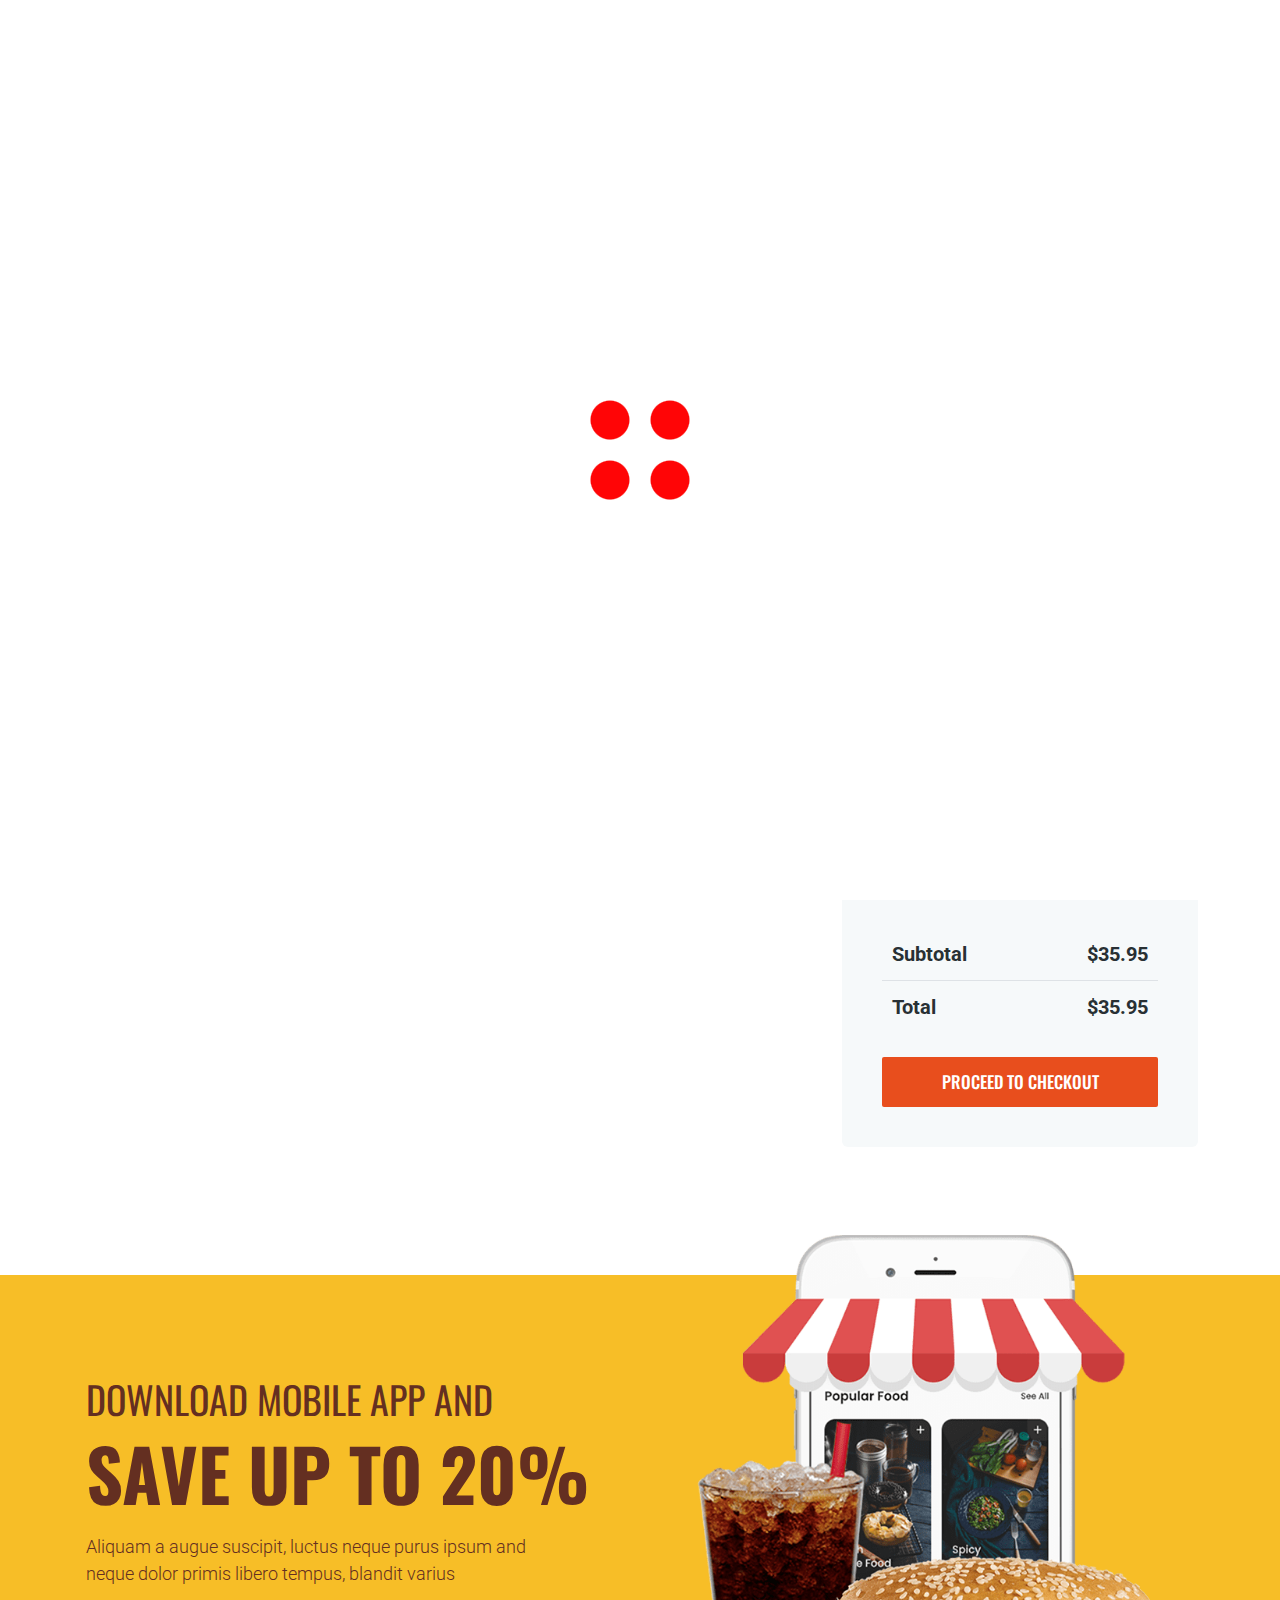
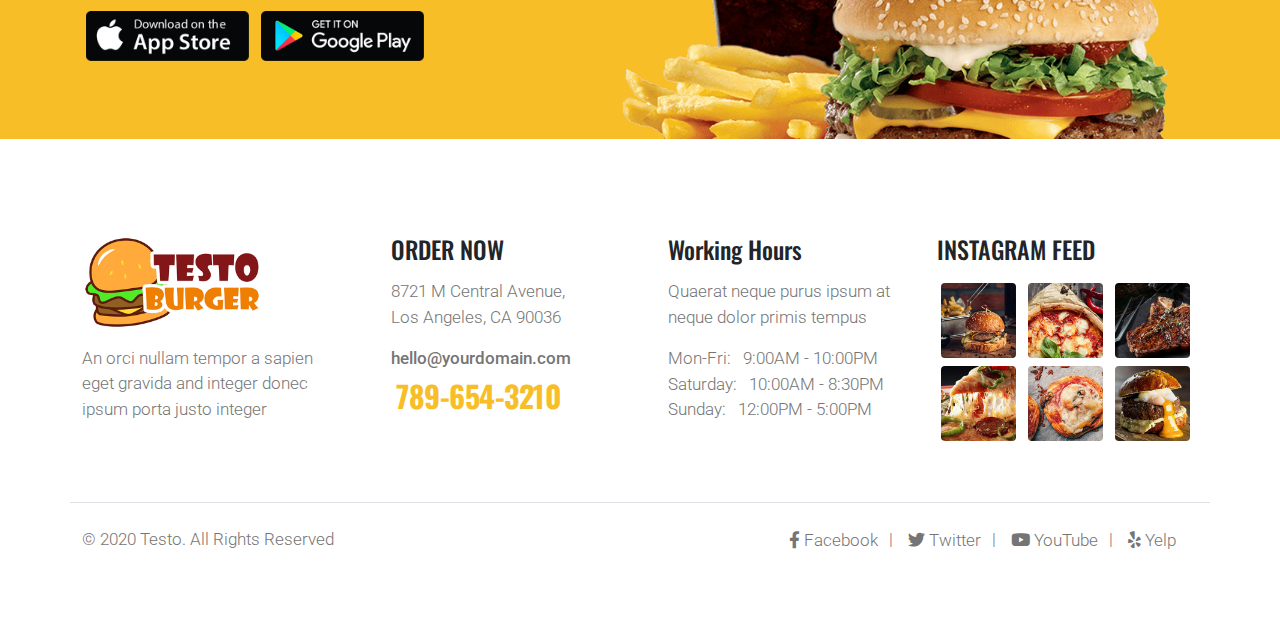
<file: cart.html>
<!DOCTYPE html>
<html lang="en">

<head>
  <meta charset="utf-8" />
  <meta name="viewport" content="width=device-width, initial-scale=1" />
  <title>Testo pizza</title>
  <!-- Bootstrap 5.3-->
  <link href="assets/css/bootstrap.min.css" rel="stylesheet" />
  <!-- Font Awesome 6.4 -->
  <link href="assets/css/all.min.css" rel="stylesheet" />
  <!-- Custom css-->
  <link href="assets/css/style.min.css" rel="stylesheet" />
  <link href="assets/css/cart.min.css" rel="stylesheet" />


</head>

<body>
  <!-- loading page start -->
  <div class="load position-fixed vh-100 w-100 d-flex justify-content-center align-items-center z-3 bg-white">
    <div class="load-item">
      <span class="loader "></span>
      <span class="loader "></span>
    </div>
  </div>

  <!-- loading page end  -->
  <!-- navbar start -->

      <nav class="navbar border-0 navbar-expand-lg bg-body-tertiary fixed-top z-2 bg-nav" >
        <div class="container">
            <a class="navbar-brand" href="#">
                <img src="assets/img/logo-01.png" class="" alt="logo" />
              </a>
          <button class="navbar-toggler" type="button" data-bs-toggle="collapse"
            data-bs-target="#navbarSupportedContent" aria-controls="navbarSupportedContent" aria-expanded="false"
            aria-label="Toggle navigation">
            <span class="navbar-toggler-icon"></span>
          </button>
          <div class="collapse navbar-collapse justify-content-center pt-3 ms-7" id="navbarSupportedContent">
            <ul class="navbar-nav  mb-2 mb-lg-0 justify-content-center align-items-center>
              <li class=" nav-item">
              <a class="nav-link text-nav active" aria-current="page" href="#"></a>
              </li>

              <li class="nav-item dropdown me-2">
                <a class="nav-link d1 dropdown-toggle text-uppercase text-nav f-18" href="#" role="button" data-bs-toggle="dropdown"
                  aria-expanded="false">
                  about
                </a>
                <ul class="dropdown-menu text-capitalize border-0">
                  <li><a class="dropdown-item" href="#">about Testo</a></li>
                  <li><a class="dropdown-item" href="#">Meet The Team</a></li>
                  <li><a class="dropdown-item" href="#">image gallary</a></li>
                  <li><a class="dropdown-item" href="#">gift card</a></li>
                  <li><a class="dropdown-item" href="#">F.A.Q.s</a></li>
                  <li><a class="dropdown-item" href="#">Terms & Privacy</a></li>
                </ul>
              </li>
              <li class="nav-item dropdown me-2">
                <a class="nav-link d2 dropdown-toggle text-uppercase text-nav  f-18" href="#" role="button" data-bs-toggle="dropdown"
                  aria-expanded="false">
                  Our Menu
                </a>
                <ul class="dropdown-menu text-capitalize border-0 ">
                  <li><a class="dropdown-item" href="#">Menu v.1 - Tabs Cards</a></li>
                  <li><a class="dropdown-item" href="#">Menu v.2 - Cards</a></li>
                  <li><a class="dropdown-item" href="#">Menu v.3 - Sections</a></li>
                </ul>
              </li>
              
              <li class="nav-item dropdown me-2">
                <a class="nav-link d3 dropdown-toggle text-uppercase text-nav  f-18" href="#" role="button" data-bs-toggle="dropdown"
                  aria-expanded="false">
                  shop
                </a>
                <ul class="dropdown-menu text-capitalize border-0 ">
                  <li><a class="dropdown-item" href="#">Single Product</a></li>
                  <li><a class="dropdown-item" href="#">Shopping Cart</a></li>
                </ul>
              </li>
              <li class="nav-item dropdown me-2">
                <a class="nav-link d4 dropdown-toggle text-uppercase text-nav  f-18" href="#" role="button" data-bs-toggle="dropdown"
                  aria-expanded="false">
                  blog
                </a>
                <ul class="dropdown-menu text-capitalize border-0">
                  <li><a class="dropdown-item" href="#">Blog Listing</a></li>
                  <li><a class="dropdown-item" href="#">Single Post</a></li>
                </ul>
              </li>
              <li class="nav-item dropdown me-2">
                <a class="nav-link d5 dropdown-toggle text-uppercase text-nav  f-18" href="#" role="button" data-bs-toggle="dropdown"
                  aria-expanded="false">
                  Hours & Locations
                </a>
                <ul class="dropdown-menu text-capitalize border-0 ">
                  <li><a class="dropdown-item" href="#">Book A Table</a></li>
                  <li><a class="dropdown-item" href="#">Our Locations</a></li>
                  <li><a class="dropdown-item" href="#">Contact Us</a></li>
                </ul>
              </li>
              <li class="nav-item align-items-center">
                <a href="tel:123456789" class="text-decoration-none align-items-center tel">789-654-3210</a>

              </li>
              <li class="nav-item align-items-center me-2 ">

                <div class="shop d6 position-relative py-2 text-nav ">
                  <div class="rounded-num position-absolute ">2</div>
                  <div class="icon-shop">
                    <i class="fa-solid fa-bag-shopping  "></i>
                  </div>

                </div>

              </li>

            </ul>

          </div>
        </div>
      </nav>


  <!-- navbar end -->


  <!-- header start -->
<header class="header-cart">
    <div class="container">
        <div class="header-top text-center ">

                    <a href="index.html" class="text-uppercase"> home</a>
                    <span class="dash"></span>
                    <p class="d-inline-block text-uppercase">Shopping Cart</p>
        </div>
        <div class="header-title">  
            <h1 class="text-center text-uppercase">
                Shopping Cart
            </h1>
        </div>
    
    </div>

</header>
   <!-- header end -->

  <!-- cart start -->

  <Section class="cart py-5">
    <div class="container pt-5">
      <div class="row">
        <div class="col-md-12">
          <div class="table1">
            <table>
              <thead>
                <tr class="thead-table text-inherit border-bottom " >
                  <td >Product</td>
                  <td >Price</td>
                  <td >Quantity</td>
                  <td >Total</td>
                  <td >Delete</td>
                </tr>
              </thead>
              <tbody>
                <tr class="body-table border-bottom ">
                  <td lable-tag="Product" class="d-flex">
                    <div class="cart-img ">
                      <img src="assets/img/burger-07.png" alt=" Smokey-House-Burger">
                    </div>
                    <div class="cart-desc ps-3">
                      <h4>Smokey House Burger</h4>
                      <p>Magna donec and ipsum gravida</p>
                    </div>
                  </td>
                  <td lable-tag="Price">
                    <h4>$8.95</h4>
                  </td>
                  <td lable-tag="Quantity">
                    <input class="Quantity ms-2 px-2" type="number" min="1" max="20" value="1">
                  </td>
                  <td lable-tag="Total">
                    <h4>$8.95</h4>
                  </td>
                  <td lable-tag="Delete">
                    <i class="fa-regular fa-trash-can"></i>
                  </td>
                </tr>
                <tr class="body-table ">
                  <td class="d-flex" lable-tag="Product">
                    <div class="cart-img ">
                      <img src="assets/img/pizza-04.png" alt="BBQ-CHICKEN-PIZZA">
                    </div>
                    <div class="cart-desc ps-3">
                      <h4>BBQ CHICKEN PIZZA</h4>
                      <p>Magna donec and ipsum gravida</p>
                    </div>
                  </td>
                  <td lable-tag="Price">
                    <h4>$27.00</h4>
                  </td>
                  <td lable-tag="Quantity">
                    <input class="Quantity ms-2 px-2" type="number" min="1" max="20" value="1">
                  </td>
                  <td lable-tag="Total">
                    <h4>$27.00</h4>
                  </td>
                  <td lable-tag="Delete">
                    <i class="fa-regular fa-trash-can"></i>
                  </td>
                </tr>
              </tbody>
            </table>

          </div>
          
        </div>
      </div>


      <div class="row r2 row-gap-5 pt-5">
        <div class="col-lg-8 inli ">
          <div class="row row-gap-5">
            <div class="col-md-8 apply-coupon d-inline ">
              <input type="text" placeholder="Coupon Code" class="coupon">
              <button type="submit" class="cart-but text-center ms-1 text-uppercase">Apply Coupon</button>
            </div>
            <div class=" col-md-4 update text-end">
              <button type="submit" class="cart-but text-center text-uppercase position-end">Update Cart</button>
            </div>
          </div>
          
        </div>
        <div class="col-lg-4">
          <div class="card border-0 px-4 py-4 " style="width: 100%;">
            <div class="card-body">
              <h5 class="card-title mb-4 text-uppercase ">CART TOTAL</h5>
              <div class="card-table pb-4">
                <table >
                  <tbody>
                    <tr class="border-bottom">
                      <td>Subtotal</td>
                      <td class="text-end">$35.95</td>
                    </tr>
                    <tr class="">
                      <td>Total</td>
                      <td class="text-end">$35.95</td>
                    </tr>
                  </tbody>
                </table>
              </div>
              <a href="#" class="cart-but w-100 text-decoration-none d-block text-center text-uppercase card-button ">Proceed To Checkout</a>
            </div>
          </div>
        </div>
      </div>
    </div>
      </Section>
      <!-- cart end -->


  <!-- app-download start -->
  <Section class="app-download  ">
    <div class="bg-app-download  ">
      <div class="container">

        <div class="row align-items-center d-flex row-gap-5">
          <div class="col-md-7 col-lg-6 px-3 pt-4 justify-content-center">
            <h5>DOWNLOAD MOBILE APP AND</h5>
            <h2>SAVE UP TO 20%</h2>
            <p class="pe-5 pt-2">Aliquam a augue suscipit, luctus neque purus ipsum and neque dolor primis libero
              tempus, blandit varius</p>

            <div class="apps d-inline-block pt-2">
              <a href="#" class="me-2"> <img src="assets/img/appstore.png" alt="appstore" class="img-app"></a>
              <a href="#"> <img src="assets/img/googleplay.png" alt="googleplay" class="img-app">
              </a>

            </div>

          </div>
          <div class="col-md-5 col-lg-6 promo  ">
            <img src="assets/img/e-shop.png" alt="promo" class="img-fluid">
          </div>
        </div>

      </div>
    </div>


  </Section>
  <!-- app-download end -->


<!-- footer start -->
<footer class="footer py-5">
  <div class="container">
    <div class="row pb-5 row-gap-4">
      <div class="col-md-6 col-lg-3">
        <div class="img-logo">
          <img src="assets/img/logo-01.png" alt="logo">
        </div>
        <div class="text-p py-3">
          <p>An orci nullam tempor a sapien eget gravida and integer donec ipsum porta justo integer</p>
        </div>
  
      </div>
      <div class="col-md-6 col-lg-3">
        <div class="content px-4">
          <h4 class="mb-3">ORDER NOW</h4>
          <p class="text-p ">8721 M Central Avenue,</p>
          <p class="text-p mb-3 ">Los Angeles, CA 90036</p>
            <a href="mailto:yourdomain@mail.com" class="text-p text-decoration-none mails d-block">hello@yourdomain.com</a>
            <a href="tel:123456789" class="text-decoration-none align-items-center tel">789-654-3210</a>

        </div>
      </div>
      <div class="col-md-6 col-lg-3">
        <div class="content px-3">
          <h4 class="mb-3">Working Hours</h4>
          <p class="text-p mb-3">Quaerat neque purus ipsum at neque dolor primis tempus</p>
          <p class="text-p ">Mon-Fri: <span class="ms-2">9:00AM - 10:00PM</span></p>
          <p class="text-p ">Saturday: <span class="ms-2">10:00AM - 8:30PM</span></p>
          <p class="text-p ">Sunday: <span class="ms-2">12:00PM - 5:00PM</span></p>
        </div>
        
      </div>
      <div class="col-md-6 col-lg-3">
        <div class="content ">
          <h4 class="mb-3">INSTAGRAM FEED</h4>
       
              <img src="assets/img/instagram/img-01.jpg" alt="insta-feed1">
              <img src="assets/img/instagram/img-02.jpg" alt="insta-feed2">
              <img src="assets/img/instagram/img-03.jpg" alt="insta-feed3">
              <img src="assets/img/instagram/img-04.jpg" alt="insta-feed4">
              <img src="assets/img/instagram/img-05.jpg" alt="insta-feed5">
              <img src="assets/img/instagram/img-06.jpg" alt="insta-feed6">
         

          
        </div>
      </div>

    </div>

    <div class="row  border-top  py-4">
      <div class="col-md-6">
        <div class="rights ">
          <p class="mb-0 text-capitalize">&copy; 2020 Testo. All Rights Reserved</p>
        </div>
      </div>
      <div class="col-md-6 social-footer text-end">
        
        <a href=""  class="text-decoration-none rights  "><i class="fa-brands fa-facebook-f"></i>  Facebook</a>
        <a href=""  class="text-decoration-none rights "><i class="fa-brands fa-twitter"></i>  Twitter</a>
        <a href=""  class="text-decoration-none rights "><i class="fa-brands fa-youtube"></i>  YouTube</a>
        <a href=""  class="text-decoration-none rights "><i class="fa-brands fa-yelp"></i> Yelp</a>

      </div>
    </div>
    
  </div>

</footer>
<!-- footer end -->


<!-- side list -->

<div class="side-list displays ">
  <a href="#" class="list-s"> <i class="fa-solid fa-layer-group"></i></a>
  <div class="sideList-items text-center">
    <div class="side-text pt-4 ">
      <p class="text-capitalize text-white ">choose demo</p>
    </div>
    <div class="list-content">
      <a href="">
          <img src="assets/img/color-scheme/l-01.jpg" class="py-2" alt="">
      </a>
      <a href="">
          <img src="assets/img/color-scheme/l-02.jpg" class="py-2" alt="">
      </a>
      <a href="">
          <img src="assets/img/color-scheme/l-03.jpg" class="py-2" alt="">
      </a>
      <a href="">
          <img src="assets/img/color-scheme/l-04.jpg" class="py-2" alt="">
      </a>
      <a href="">
          <img src="assets/img/color-scheme/l-05.jpg" class="py-2" alt="">
      </a>
      <a href="">
          <img src="assets/img/color-scheme/l-06.jpg" class="py-2" alt="">
      </a>
      <a href="">
          <img src="assets/img/color-scheme/l-07.jpg" class="py-2" alt="">
      </a>
      <a href="">
          <img src="assets/img/color-scheme/l-08.jpg" class="py-2" alt="">
      </a>
      <a href="">
          <img src="assets/img/color-scheme/l-09.jpg" class="py-2" alt="">
      </a>
      <a href="">
          <img src="assets/img/color-scheme/l-10.jpg" class="py-2" alt="">
      </a>
      <a href="">
          <img src="assets/img/color-scheme/l-11.jpg" class="py-2" alt="">
      </a>
      <a href="">
          <img src="assets/img/color-scheme/l-12.jpg" class="py-2" alt="">
      </a>
    </div>
  </div>

</div>
  <!-- scroll-up arrow  -->
  <div  class="scroll-up opacity-0 invisible"><i class="fa-solid fa-arrow-up"></i></div>

  <!-- javascript bootstarp-->
  <script src="assets/js/bootstrap.bundle.min.js"></script>
    <!-- custom js -->
    <script src="assets/js/main.js"></script>
</body>

</html>
</file>
<file: assets/css/style.min.css>
/* fonts */
@import url('https://fonts.googleapis.com/css2?family=Oswald:wght@200;300;400;500;600;700&display=swap');
/* font-family: 'Oswald', sans-serif; */
@import url('https://fonts.googleapis.com/css2?family=Roboto:wght@100;300;400;500&display=swap');
/* font-family: 'Roboto', sans-serif; */


:root {
    --mainColor: #e3000e;
}


body {
    font-family: 'Oswald', sans-serif;
    overflow: hidden ;
}


h2
{
   font-size: 60px;
   color: var(--mainColor);
}

.shadow {
    box-shadow: 0 2px 3px rgba(96, 96, 96, .1);
}

/* load style start */
.load
{
  transition: 0.5s ;
  -webkit-transition: 0.5s ;
  -moz-transition: 0.5s ;
  -ms-transition: 0.5s ;
  -o-transition: 0.5s ;

}
.loader {
  
    width: 120px;
    height: 60px;
    padding: 10px;
    box-sizing: border-box;
    display: flex;
    justify-content: space-between;
    background: #fff;
    filter: blur(5px) contrast(10) hue-rotate(60deg);
    mix-blend-mode: darken;
  }
  .loader:before,
  .loader:after {
    content: "";
    width: 40px;
    border-radius: 50%;
    background: #ff00ff;
    animation: l3 1s infinite alternate;
    -webkit-animation: l3 1s infinite alternate;
}
  .loader:after {
    --s:-1;
  }
  @keyframes l3{
    90%,100% {transform: translate(calc(var(--s,1)*30px))}
  }
/* load style end */

/* header style start */
 .header-content img
{
    height: 90px;
    width: 170px;
}

 .navbar .nav-link
{
    color:#000;
    font-family: 'Oswald', sans-serif;
    font-weight: 500;
    font-size: 17px;
}
 .navbar .nav-link:hover
{
    color:rgb(247, 190, 39) !important;
}
.navbar .icon-shop:hover
{
    color:rgb(247, 190, 39) !important;   
    transition: .3s;
    -webkit-transition: .3s;
    -moz-transition: .3s;
    -ms-transition: .3s;
    -o-transition: .3s;
    cursor: pointer;
}
.navbar
{
    background-color: #fff !important;
    border-top: 1px solid #e9e9e9;
    transition: 1.5s;
    -webkit-transition: 1.5s;
    -moz-transition: 1.5s;
    -ms-transition: 1.5s;
    -o-transition: 1.5s;
}


.navbar .dropdown-menu .dropdown-item 
{
    font-size: 15px;
    font-weight: 500;
    color: #818181 !important;
    font-family: 'Roboto', sans-serif;
}
.navbar .dropdown-menu .dropdown-item:hover 
{
    color:rgb(247, 190, 39) !important;
    background-color: #fff;
    padding-left: 35px;
    transition: .3s;
    -webkit-transition: .3s;
    -moz-transition: .3s;
    -ms-transition: .3s;
    -o-transition: .3s;
}

.navbar .nav-item i
{
    font-size: 1.875rem;
}

.navbar .nav-item .rounded-num 
{
    width: 20px;
    height: 20px;
    background-color: #e3000e;
    border-radius: 50%;
    -webkit-border-radius: 50%;
    -moz-border-radius: 50%;
    -ms-border-radius: 50%;
    -o-border-radius: 50%;
    color: #fff;
    font-size: 13px;
    text-align: center;
    top: -1px;
    right: -8px;

}
.megamenu-img img
{
    width: 120px;
}
.navbar ul li
{
    position: relative;
}
.Megamenu-item 
{
    gap: 20px;
    display: flex;
    margin-bottom: 1.5rem ;
}
.megamenu
{
    left: -470px !important;

}
.menu-mega
{
    width: max-content;
}
.menu-mega h4
{
    color: #212121;
    transition: color 0.2s ease-in-out;
    font-size: 18px;
    font-weight: 500;
}

.fix
{
    position: fixed;
    top: 0;
    right: 0;
    left: 0;
    z-index: 1030;
    height: 80px;
    
}
.menu-mega h4:hover
{
    color: rgb(247, 190, 39);
    cursor: pointer;


}  
.menu-mega p
{
    color: #666;
    font-size: 15px;
    line-height: 1.5;
    font-weight: 300;
    font-family: 'Roboto', sans-serif;


    
}
.menu-mega .img-menu img
{
    width: 100%;
    height: auto;
}

.menu-mega .img-menu:hover
{
    cursor: pointer;
}



.menu-mega .overlay
{
    background-color: rgba(10, 10, 10, .25);
    opacity: 0;
    transition: 0.5s;
    -webkit-transition: 0.5s;
    -moz-transition: 0.5s;
    -ms-transition: 0.5s;
    -o-transition: 0.5s;
    height: auto;
}
.menu-mega .img-menu:hover .overlay
{
   opacity: 1;
}
.menu-mega .megamenu-img:hover .overlay
{
   opacity: 1;
   cursor: pointer;
}
.dropdown .dropdown-menu {
    display: none;
  }

  .dropdown:hover .dropdown-menu
  {
    display: block;
      color: #808080;
  }

/* header style end */

/* slider style start */
.slider .container
{
    max-width: 100%;
    

}
.slider .carousel-inner
{
    /* height: 560px;  */
    width: 100%;
}
.slider .carousel-inner .carousel-item img
{
    width: 100%;
    height: 100%;
}
.slider .carousel-indicators [data-bs-target]
{
    width: 10px;
    height: 10px;   
    border: 1px solid #fff ;
    border-radius: 50%;
    -webkit-border-radius: 50%;
    -moz-border-radius: 50%;
    -ms-border-radius: 50%;
    -o-border-radius: 50%;
    cursor: pointer;

}
.carousel-item
{
    
    bottom: 0;
    top: 0;

}
.slider .carousel-indicators .active
{
    background-color: transparent ;
    opacity: .65;
}
/* slider style end */

/* menu style start */
.title p
{
    font-size: 20px;
    font-weight: 300;
    color: rgb(136, 136, 136);
    font-family: 'Roboto', sans-serif;
    max-width: 610px;

}

.rating
{
    color: #f7be27;
    font-size: 15px;
}

.liked
{
    font-size: 22px;
    color: rgb(170, 170, 170);
}
.p-top-18
{
    padding-top: 18px;

}

 .liked:hover i
{
    color: #e84e1d;
    cursor: pointer;
    transition: 0.5s;
    -webkit-transition: 0.5s;
    -moz-transition: 0.5s;
    -ms-transition: 0.5s;
    -o-transition: 0.5s;
}

 .card-title
{
    color: #642f21;
}
 .card-text
{
    font-family: 'Roboto', sans-serif;
    color: #757575;
    font-weight: 300;
    font-size: 15.2px;

}

.card-body .price
{
    border-radius: 8%;
    -webkit-border-radius: 8%;
    -moz-border-radius: 8%;
    -ms-border-radius: 8%;
    -o-border-radius: 8%;
    background-color: #642f21;
    color: #f7be27;
    font-size: 20px;
    font-weight: 700;
}
.but-addto
{
    padding-left: 2.5rem;
    position: absolute;
    right: 20px;

}
 .card-body .butn
{
    background-color: #f7be27;
    border-radius: 5px;
    -webkit-border-radius: 5px;
    -moz-border-radius: 5px;
    -ms-border-radius: 5px;
    -o-border-radius: 5px;
    font-size: 14.4px;
    font-weight: 700;
    position: relative;
    top: 10px;
    opacity: 0;
    transition: 0.8s;
    -webkit-transition: 0.8s;
    -moz-transition: 0.8s;
    -ms-transition: 0.8s;
    -o-transition: 0.8s;

}

 .card-body .butn i,a
{
    color: #333 !important;

}
 .card-body .butn a
{
    font-family: 'Roboto', sans-serif;
    font-weight: 700;

}


 .card:hover .butn
{
    
    opacity: 1;
    top: 0;
}

.image-container
{
    border-top-left-radius: 2%;
    border-top-right-radius: 2%;
}
 .card .image-card
{
    overflow: hidden;

}
 .card img
{
    
    overflow: hidden;
    border-top-left-radius: 2%;
    border-top-right-radius: 2%;
    transition: 0.5s;
    -webkit-transition: 0.5s;
    -moz-transition: 0.5s;
    -ms-transition: 0.5s;
    -o-transition: 0.5s;
}
 .card:hover img
{
    transform: scale(1.1);
    -webkit-transform: scale(1.1);
    -moz-transform: scale(1.1);
    -ms-transform: scale(1.1);
    -o-transform: scale(1.1);
    
    
}
 .container
{
   max-width: 1140px;
}

 .card .zoom-icon
{
    color: rgba(255, 255, 255, .95);
    background-color: rgba(20, 20, 20, .45);
    width: 34px;
    height: 34px;
    text-align: center;
    line-height: 34px;
    font-size: 20px;
    top: 190px;
    left: 15px;

}
 .card .icon:hover
{
    cursor: pointer;
}

/* .menu .card .code
{
    top: 15px;
    left: 15px;
    border-radius: 8%;
    -webkit-border-radius: 8%;
    -moz-border-radius: 8%;
    -ms-border-radius: 8%;
    -o-border-radius: 8%;
    background-color: rgba(10, 10, 10, .4);
    font-weight: 500;
    color: #fff;
    font-size: 15px;
    font-family: 'Roboto', sans-serif;

} */



.image-container {
    position: relative;
    overflow: hidden;
    width: 100%;
    height: 100%;
  }
  
  .image-container img {
    width: 100%;
    height: 100%;
    object-fit: cover;
    border-top-left-radius: 2%;
    border-top-right-radius: 2%;
    transition: 0.5s;
    -webkit-transition: 0.5s;
    -moz-transition: 0.5s;
    -ms-transition: 0.5s;
    -o-transition: 0.5s;
  }
  
  .icon-overlay {
    position: absolute;
    bottom: 15px;
    left: 15px;
    

}
  
  .icon {
    display: inline-block;
    color: rgba(255, 255, 255, .95);
    background-color: rgba(20, 20, 20, .45);
    width: 34px;
    height: 34px;
    text-align: center;
    line-height: 34px;
    font-size: 20px;

  }
  .image-container:hover img {
    transform: scale(1.1);
    -webkit-transform: scale(1.1);
    -moz-transform: scale(1.1);
    -ms-transform: scale(1.1);
    -o-transform: scale(1.1);
}
.code-overlay {
    position: absolute;
    top: 15px;
    left: 15px;
    

}
  
  .code {

    border-radius: 8%;
    -webkit-border-radius: 8%;
    -moz-border-radius: 8%;
    -ms-border-radius: 8%;
    -o-border-radius: 8%;
    background-color: rgba(10, 10, 10, .4);
    font-weight: 500;
    color: #fff;
    font-size: 15px;
    font-family: 'Roboto', sans-serif;

  }

/* menu style end */

/* offer style start */
.offer
{
    
    background-image: url(../img/bg-02.jpg);
    background-size: cover;
    background-repeat: no-repeat;
    background-attachment: fixed !important;
    width: 100%;
    background-position: center center;

}

.overlay
{
    background-color: rgba(0, 0, 0, .3);

}
.offer .promo
{
    margin-top: -50px;
    position: relative;
    /* text-align: center; */
}
.offer .promo .off-img
{
    max-width: none !important;

}
.offer .promo-disc-lable
{
   top: 100px;
    max-height: 210px;
    width: auto;
    left: -39px;
    max-width: inherit;
}

.offer h2
{
    color: #fff;
    font-size: 88px;
    font-weight: 500;
    /* left: 90px; */
    /* top: 100px;
    position: relative; */
    letter-spacing: -0.5px;
    line-height: 1.1;
}
.offer p
{
    position: relative;
    color: #fff;
    font-size: 52px;
    font-weight: 300; 
    /* left: 104px; */
    /* top: 50px; */
}
.offer span
{
    font-size: 60px;
    font-weight: 400; 
    color: var(--mainColor);

}


/* offer style end */

/* menu-list style start */

.menu-list h3
{
    font-size: 44px;
    font-weight: 500;
    color: var(--mainColor);

}

.menu-list .menu-item h5
{
    color: rgb(51, 51, 51);
    font-size: 22px;
    font-weight: 500;
}


.description p
{
    font-size: 17px;
    font-weight: 300;
    font-family: 'Roboto', sans-serif;
    color:rgb(51, 51, 51) ;
}

.description
{
    padding-right: 2.5rem!important;
    padding-left: 2.5rem!important;
}

.description span
{
    background-color: #eaeaea;
    position: relative;
    top: -20px;
    border-radius: 4px;
    padding-top: .1rem!important;
    padding-bottom: .1rem!important;
    font-size: 16px;
    font-weight: 500;
    color:  #757575;
    transition: 0.5s;
    -webkit-transition: 0.5s;
    -moz-transition: 0.5s;
    -ms-transition: 0.5s;
    -o-transition: 0.5s;
}
.menu-container-item:hover
{
    cursor: pointer;
}
.menu-container-item:hover .description span
{
    background-color: #f7be27;
    color: #151515;
}
.dots
{
    border-bottom: 3px dotted #878889 ;
    display: flex;
    justify-content: space-between;
    
    position: relative;
    bottom: 12px;

}

.dots[percentage="26%"] 
{
    width: 26%;
}
.dots[percentage="28%"] 
{
    width: 28%;
}
.dots[percentage="32%"] 
{
    width: 32%;
}
.dots[percentage="33%"] 
{
    width: 33%;
}
.dots[percentage="35%"] 
{
    width: 35%;
}
.dots[percentage="38%"] 
{
    width: 38%;
}
.dots[percentage="42%"] 
{
    width: 42%;
}
.dots[percentage="44%"] 
{
    width: 44%;
}
.dots[percentage="45%"] 
{
    width: 45%;
}

.dots[percentage="48%"] 
{
    width: 48%;
}
.dots[percentage="50%"] 
{
    width: 50%;
}
.dots[percentage="52%"] 
{
    width: 52%;
}
.dots[percentage="53%"] 
{
    width: 53%;
}


/* menu-list style end */


/* pooster style start */
/* .pooster .container
{
    max-width: 1140px;
    
} */
.pooster .image-pooster
{
    overflow: hidden;
    border-radius: 6px;
    -webkit-border-radius: 6px;
    -moz-border-radius: 6px;
    -ms-border-radius: 6px;
    -o-border-radius: 6px;

}
.pooster .image-pooster img
{
    overflow: hidden;
    border-radius: 6px;
    -webkit-border-radius: 6px;
    -moz-border-radius: 6px;
    -ms-border-radius: 6px;
    -o-border-radius: 6px;
    transition: 0.5s;
    -webkit-transition: 0.5s;
    -moz-transition: 0.5s;
    -ms-transition: 0.5s;
    -o-transition: 0.5s;
}
.pooster .image-pooster:hover img
{
    transform: scale(1.1);
    -webkit-transform: scale(1.1);
    -moz-transform: scale(1.1);
    -ms-transform: scale(1.1);
    -o-transform: scale(1.1);
}
/* pooster style end */

/* promo style start */
/* .promo .container
{
    max-width: 1140px;
} */

.promo-container
{
    background-color: #f6f9fa;
    border-radius: 6px;
    -webkit-border-radius: 6px;
    -moz-border-radius: 6px;
    -ms-border-radius: 6px;
    -o-border-radius: 6px;
    padding-right: 5.5rem!important;
    padding-left: 5.5rem!important;
    transition: 0.5s;
    -webkit-transition: 0.5s;
    -moz-transition: 0.5s;
    -ms-transition: 0.5s;
    -o-transition: 0.5s;
}
.promo h4
{
    font-size: 30px;
    font-weight: 500;
    color: #642f21;
} 
.promo .title p
{
    font-size: 20px;
    font-weight: 300;
    color: rgb(136, 136, 136);
    font-family: 'Roboto', sans-serif;
    max-width: 610px;
}
.promo p
{
    font-family: 'Roboto', sans-serif;
    font-weight: 400;
    color: rgb(40, 48, 52);

}
.price-badge
{
    background-image: url(../img/price-badge-yellow.png);
    width: 150px;
    height: 146px;
    top: -20px;
    right: 5px;
    background-size: cover;
    background-repeat: no-repeat;
}

.price-title
{
    top: 30px;
    left: 33px;
}

.price-title h5
{
    font-size: 22px;
    line-height: 1;
    font-weight: 700;
    letter-spacing: -1px;
    color: #333333;
}
.price-title span
{
    font-size: 34px;
    line-height: 1;
    font-weight: 700;
    letter-spacing: -1px;
    color: #333333;
}

.promo-hover-1:hover .promo-container
{
    box-shadow:0px 8px 17px 0px rgba(0, 0, 0, .1);
}

.size-price span
{
    font-size: 28px;
    font-weight: 500;
    color: #e3000e;
    letter-spacing: -0.5px;
    position: relative;
    line-height: 1;
}
.size-price p
{
    font-size: 18.4px;
    font-weight: 300;
    letter-spacing: -0.5px;
    font-family: 'Roboto', sans-serif;
    color: #333333;
    line-height: 1;
    position: relative;


}
.promo-hover-2:hover .promo-container-2
{
    box-shadow:0px 8px 17px 0px rgba(0, 0, 0, .1);
}


/* promo style end */

/* divider style start */
.divider-bg
{
    background-image: url(../img/divider-01.jpg);
    background-size: cover;
    background-repeat: no-repeat;
    height: 600px;
    background-attachment: fixed;
}
/* divider style end */

/* best offers style start */
/* .best-offers .container
{
    max-width: 1140px;
} */
.best-offers .card-title
{
    font-size: 30px;
}
.best-offers .card-text
{
    font-size: 17px;
}
 .best-offers .card-body .old-price
 {
    line-height: 1;
    letter-spacing: -0.5px;
    margin-bottom: 0;
    color: #e3000e;
    font-size: 26px;
    font-weight: 500;
 }
 .best-offers .card-body .old-price span
 {
    color: rgb(186, 187, 188)  ;

 }

 .best-offers   .icon-overlay {
    position: absolute;
    bottom: 15px;
    left: 15px;
    

}
.but-best
{
    float: right;
}
.best-offers .butn
{
    width: 120px;

}
.lik
{
    right: 0;
}
.best-offers  .card img
{
    border-radius: 2%;
    -webkit-border-radius: 2%;
    -moz-border-radius: 2%;
    -ms-border-radius: 2%;
    -o-border-radius: 2%;
}
.best-offers  .image-container
{
    border-radius: 2%;
    -webkit-border-radius: 2%;
    -moz-border-radius: 2%;
    -ms-border-radius: 2%;
    -o-border-radius: 2%;
}
/* best offers style end */

/* app-download style start */

.app-download
{
    padding-top: 5rem!important;
    padding-bottom: 3rem!important;
}
.bg-app-download
{
    background-color: #f7be27;

}
/* .app-download .container
{
    max-width: 1140px;
} */

.app-download .promo
{
    text-align: center;
    margin-top: -40px;
    margin-left: -30px;
}
.app-download h5
{
    font-size: 38px;
    font-weight: 400;
    color: #642f21;
}
.app-download h2
{
    font-size: 72px;
    font-weight: 700;
    color: #642f21;
}

.app-download p
{
    font-size: 18px;
    font-weight: 300;
    color: #642f21;
    font-family: 'Roboto', sans-serif;

}
.img-app
{
    width: 163px;
    height: 50px;
}

/* app-download style end */

/* events style start */
.events .card-title
{
    font-size: 26px;
    font-weight: 500;
}
.events .card-text
{
    font-weight: 400;
}

.events .card-title:hover
{
    cursor:pointer ;
}

/* events style end */

/* brands style start */
.brands
{
    padding-top: 30px;
    padding-bottom: 30px;
    width: 100%;
    background-color: #f6f9fa;
    /* height: 225px; */

}

.slider-container {
    position: relative;
    margin: 0 auto;
    overflow: hidden;
}

.slider-brand {
    display: flex;
    overflow: hidden;
    width: 100%;
}

.strip {
    display: flex;
    transition: transform 0.5s ease-in-out;
    -webkit-transition: transform 0.5s ease-in-out;
    -moz-transition: transform 1.5s ease-in-out;
    -ms-transition: transform 0.5s ease-in-out;
    -o-transition: transform 0.5s ease-in-out;
}

.image {
    flex: 0 0 auto;
    width: 185px;
    max-width: 300px;
    background-size: cover;
    background-position: center;
    border-radius: 8px;
    margin-right: 10px;
    cursor: grab;
    padding: 10px 20px;
}
.image img
{
    height: 145px;
    width: 145px;
    opacity: 0.7;
}




/* .brands .container
{
    max-width: 1140px;
} */

/* brands style end */

/* gallery style start */
/* .gallery .container
{
    max-width: 1140px;
} */

.gallery h5
{
    font-size: 20px;
    font-weight: 500;
    color: #fff;
    line-height: 1;
    margin-bottom: 5px;

}

.gallery .rating span
{

    color: #fff;
    font-size: 16px;
    font-weight: 300;
    font-family: 'Roboto', sans-serif;
    line-height: 1;

}
.gallery .rating i
{
    font-size: 14px;

}
.gallery .gallary-item .text-rating
{
    transition: 0.5s;
    -webkit-transition: 0.5s;
    -moz-transition: 0.5s;
    -ms-transition: 0.5s;
    -o-transition: 0.5s;
    opacity: 0;
    bottom: 0;
    left: 25px;

}
.gallery .gallary-item:hover .text-rating
{
    bottom: 40px;
    opacity: 1;
}

.gallery .gallary-img 
{
    overflow: hidden;
    transition: 0.5s;
    -webkit-transition: 0.5s;
    -moz-transition: 0.5s;
    -ms-transition: 0.5s;
    -o-transition: 0.5s;
}
.gallery .gallary-img img
{
    transition: 0.5s;
    -webkit-transition: 0.5s;
    -moz-transition: 0.5s;
    -ms-transition: 0.5s;
    -o-transition: 0.5s;
}
.gallery .gallary-item:hover img
{
    transform: scale(1.1);
    -webkit-transform: scale(1.1);
    -moz-transform: scale(1.1);
    -ms-transform: scale(1.1);
    -o-transform: scale(1.1);
}

.gallery .overlay
{
    background-color: rgba(10, 10, 10, .45);
    opacity: 0;
    transition: 0.5s;
    -webkit-transition: 0.5s;
    -moz-transition: 0.5s;
    -ms-transition: 0.5s;
    -o-transition: 0.5s;
    height: auto;
}

.gallery .gallary-item:hover .overlay
{
   opacity: 1;
}

/* gallery style end */

/* contact style start */
/* .contact .container
{
    max-width: 1140px;
} */

.contact
{
    background-image: url(../img/contacts-2.jpg);
    background-size: cover;
    background-repeat: no-repeat;
    color: #fff;
}

.contact h5
{
    font-size: 26px;
    font-weight: 500;
}

.contact i
{
    font-size: 65px;
}
.contact .contact-icon
{
    top: 13px;
    position: relative;
}
.contact a
{
    color: #fff !important;
}
.contact p
{
    font-size: 18px;
    font-weight: 400;
    font-family: 'Roboto', sans-serif;
    margin-bottom: 5px;

}
/* contact style end */

/* footer style start */
/* footer .container
{
    max-width: 1140px;
} */

footer img
{
    max-height: 120px;
}

footer .social-media
{
    font-size: 23px;
}
footer .list-footer span:is(:last-of-type)::after
{
    content: " ";

}
footer .list-footer span::after
{
    content: "|";
    padding-left: 11px;
    position: relative;
    top: -1px;
}

.list-footer
{
    font-size: 15px;
    font-weight: 600;
    font-family: 'Roboto', sans-serif;
    color: #333;

}

.rights
{
    font-size: 17px;
    font-weight: 300;
    font-family: 'Roboto', sans-serif;
    color: #283034;

}
/* footer style end */

.scroll-up
{
    right: 30px;
    position: fixed;
    bottom: 30px;
    background-color: var(--mainColor);
    color: white;
    width: 45px;
    height: 45px;
    text-align: center;
    border-radius: 6px;
    transition: 0.5s;
    -webkit-transition: 0.5s;
    -moz-transition: 0.5s;
    -ms-transition: 0.5s;
    -o-transition: 0.5s;
}

.scroll-up i
{
    top: 12px;
    font-size: 23px;
    position: relative;
    color: white;
    cursor: pointer;
}

/* .list-s
{
    right: 0;
    position: fixed;
    top: 135px;
    background-color: var(--mainColor);
    color: white;
    width: 50px;
    height: 50px;
    text-align: center;
    border-top-left-radius: 6px;
    border-bottom-left-radius: 6px;
} */
.list-s i
{
    top: 10px;
    font-size: 32px;
    position: relative;
    color: white;
}


.sideList-items
{
    background: #2b2e37;
    width: 230px;
    position: relative;
    overflow: hidden;
    border: 1px solid #2b2e37;
    border-radius: 4px 0px 0px 4px;
    height: 550px;
    overflow: scroll;
    overflow-x: hidden;
    direction: rtl;
    margin-left: 50px;
    
}

.list-content img
{
    width: 180px;
    aspect-ratio: auto 180 / 130;
    height: 130px;
}

.sideList-items p
{
    font-size: 18px;
    font-weight: 700;
    letter-spacing: 0.5px;
    margin-bottom: 20px;
    font-family: 'Roboto', sans-serif;
}

.side-list
{
    position: fixed;
    z-index: 9999;
    font-size: 15px;
    overflow: hidden;
    right: -230px;
    top: 100px;
    cursor: pointer;
    -webkit-border-radius: 0;
    -moz-border-radius: 0;
    border-radius: 0;
    -webkit-transition: all 400ms ease-in-out;
    -moz-transition: all 400ms ease-in-out;
    -o-transition: all 400ms ease-in-out;
    -ms-transition: all 400ms ease-in-out;
    transition: all 400ms ease-in-out;
}

.list-s
{
    background: #e3000e;
    width: 50px;
    height: 50px;
    position: absolute;
    top: 45px;
    left: 0;
    z-index: 1000000;
    text-align: center;
    border: 1px solid #e3000e;
    border-left: none;
    padding: 0 0 0 2px;
    border-radius: 4px 0px 0px 4px;
    -webkit-transition: all 300ms ease-in-out;
    -moz-transition: all 300ms ease-in-out;
    -o-transition: all 300ms ease-in-out;
    -ms-transition: all 300ms ease-in-out;
    transition: all 300ms ease-in-out;
    box-shadow: 0 0 2px rgba(50, 50, 50, 0.4);
}


.open
{
    right: 0;
}

.displays
{
    display: none;
}
</file>
<file: assets/css/media.min.css>
/* 
@media (max-width: 1200px) 
{
    .container 
    {
        max-width: 1140px;
    }

    
    
} */

@media (max-width: 990px) 
{


    /* .navbar
    {
        border-top: none ;
    }
    [type=button]:not(:disabled), [type=reset]:not(:disabled), [type=submit]:not(:disabled), button:not(:disabled)
    {
        right: 0;
        position: absolute;
        bottom: 38px;
    }
    .header
    {
        padding-top: 0px !important;
        padding-bottom: 0px !important;
    }
    .header-content
    {
        margin-top: 12px!important;
        margin-bottom: 0px!important;
    }
    .navbar
    {
        text-align: center;
    }
    .navbar .nav-item .rounded-num
    {
        right: 297px;
    } */

    .navbar
    {
        border-top: none ;
        text-align: center !important;


    }
    .header
    {
        padding-top: 0px !important;
        padding-bottom: 0px !important;
    }
    .header-content img
    {
        /* margin-top: 12px!important;
        margin-bottom: 0px!important; */
        display: none;
    }

    .navbar img
    {
        width: auto;
        max-width: inherit;
        max-height: 70px;
    
    }   
    .navbar-toggler
    {
        right: 0;
        position: absolute;
        top: 24px;
    }


    .navbar .nav-item .rounded-num
    {
        right: 297px;
    } 


    
    
}
@media (max-width: 1200px) 
{
    .container 
    {
        max-width: 960px;
    }  
    h2
    {
   font-size: 53px;
    }

  

}
@media (max-width: 990px) 
{
    .container 
    {
        max-width: 720px;
    }  
    h2
    {
   font-size: 50px;
    }
.dots[percentage="26%"] 
{
    width: 41%;
}
.dots[percentage="28%"] 
{
    width: 43%;
}
.dots[percentage="32%"] 
{
    width: 47%;
}
.dots[percentage="33%"] 
{
    width: 47%;
}
.dots[percentage="35%"] 
{
    width: 49%;
}
.dots[percentage="38%"] 
{
    width: 50%;
}
.dots[percentage="42%"] 
{
    width: 54%;
}
.dots[percentage="44%"] 
{
    width: 56%;
}
.dots[percentage="45%"] 
{
    width: 56%;
}

.dots[percentage="48%"] 
{
    width: 59%;
}
.dots[percentage="50%"] 
{
    width: 60%;
}
.dots[percentage="52%"] 
{
    width: 62%;
}
.dots[percentage="53%"] 
{
    width: 63%;
}
.m-86
{
    margin-right: 86px;
}
.top-6
{
    top: -6px !important;
}
.best-offers .card
{
    display: block;
}
.best-offers .image-container
{
    display: inline-block;
    width: 50%;
    float: left;
}
.best-offers .body
{
    display: inline-block;
    width: 50%;
    padding-right: 1.0rem!important;
    padding-left: 1.0rem!important;
  
}
.but-best
{
    float: left;
    padding-top: 15px;
}
.im1
{
    display: none;
}
    
}
@media (max-width: 768px) 
{
    .container 
    {
        max-width: 540px;
    }  
    h2
    {
   font-size: 48px;
    }
    .best-offers .card
{
    display: flex;
}
.best-offers .image-container
{
    display: block;
    width: 100%;
    float:none;
}
.best-offers .body
{
    display: block;
    width: 100%;
    padding-right: 0!important;
    padding-left: 0!important;
  
}
.but-best
{
    float: right;
    padding-top: 15px;
}
.app-download .promo
{
    margin-top: -10px;
 }

 .offer h2
 {
    font-size: 3.75rem;
    margin-bottom: 10px;
    text-align: center;
    margin-top: 53px;
 }
 .offer p
 {
    font-size: 2.15rem;
    text-align: center;

 }
 .offer  span
 {
    font-size: 2.75rem;
    text-align: center;


 }
 .offer .imag
{
    vertical-align: middle;
    border-style: none;
}
.spacial
{
    display: flex;
    flex-flow: column-reverse;
}
.navbar .nav-item .rounded-num
{
    right: 226px;
}

.im2
{
    display: none;
}
.im3
{
    display: none;
}
 
}
@media (max-width: 576px) 
{
    .container 
    {
        width: 100%;
        padding-right: 15px;
        padding-left: 15px;
        margin-right: auto;
        margin-left: auto;
    
    }  
    h2
    {
   font-size: 40px;
    }
    .menu-mega img
    {
        display: none;

    }
    .menu-mega 
    {
        text-align: center;
        width: auto;

    }
    
    .navbar .nav-item .rounded-num
    {
        right: 296px;
    }
    .im4
{
    display: none;
}
.im5
{
    display: none;
}


    
}
@media (max-width: 450px) 
{

    .navbar .nav-item .rounded-num
    {
        right: 113px;
    }


    
}
</file>
<file: assets/css/cart.min.css>
/* fonts */
@import url('https://fonts.googleapis.com/css2?family=Oswald:wght@200;300;400;500;600;700&display=swap');
/* font-family: 'Oswald', sans-serif; */
@import url('https://fonts.googleapis.com/css2?family=Roboto:wght@100;300;400;500&display=swap');
/* font-family: 'Roboto', sans-serif; */



/* navbar style start */
.bg-nav 
{
    background-color: #fff0 !important; 
}
.f-18
{
    font-size: 18px;
    font-weight: 500;
}
.color-wh
{
    color: #fff;
}
.ms-7
{
    margin-left: 7rem!important;
}
nav img
{
    width: auto;
    max-width: inherit;
    max-height: 80px;
    
}
/* navbar style end */

/* header style start */
h1
{
    font-size: 4rem;
    color: #fff;
}
.text-nav
{
    color: #fff !important;
}
.navbar
{
    transition: 0.5s;
    -webkit-transition: 0.5s;
    -moz-transition: 0.5s;
    -ms-transition: 0.5s;
    -o-transition: 0.5s;
}
.im-nav{
    height: 70px;
}
.header-cart
{
    background-image: url('../img/cart-page.jpg');
    width: 100%;
    background-repeat: no-repeat;
    background-position: center center;
    background-size: cover;
    background-attachment: scroll!important;
    padding-top: 170px;
    padding-bottom: 120px;

}

.change-color-nav
{
    color: #000 !important;
}

.header-top a
{
    color: #fff !important;
    font-size: 0.925rem;
    font-weight: 500;
    text-decoration: underline;
    font-family: 'Roboto', sans-serif;
}
.header-top p
{
    color: #fff;
    font-size: 0.925rem;
    font-weight: 700;
    font-family: 'Roboto', sans-serif;
}
.dash::after
{
    padding-left: 12px;
    padding-right: 12px;
    content: "/";
    font-size: 0.925rem;
    display: inline-block;
    padding-right: 10px;
    color: #fff;

}
.tel
{
    position: relative;
    top: 1.5px;
    font-size: 24px;
    font-weight: 700;
    letter-spacing: -0.5px;
    padding-left: 5px;
    padding-right: 30px;
    color: #f7be27 !important;
}

/* header style end */

/* cart style start */
 .thead-table  td {
    padding: 16px 10px;
    font-size: 1.15em;
    line-height: 1;
    margin-bottom: 0;
    font-weight: 700;
    font-family: 'Roboto', sans-serif;
}
table
{
    width: 100%;
}
.Quantity
{
    height: 37px;
    font-size: 1.3rem;
    padding: 0 3px 0 6px;
    border: none;
    box-shadow: 0 0 0 1px rgba(0, 0, 0, 0.16);
    border-radius: 4px;
}
.cart-img img
{
    width: auto;
    max-width: inherit;
    max-height: 60px;
}
.body-table h4
{
    text-transform: uppercase;
    font-weight: 500;
    position: relative;
    padding-top: 6px;
    margin-bottom: 2px;

}   
.body-table p
{
    font-size: 1rem;
    font-family: 'Roboto', sans-serif;
    font-weight: 300;

}   
.body-table i
{
    font-size: 1.5rem;
    cursor: pointer;
    color: #999;

}  
table td
{
    padding: 16px 10px;
}
.coupon
{
    border-radius: 2px;
    -webkit-border-radius: 2px;
    -moz-border-radius: 2px;
    -ms-border-radius: 2px;
    -o-border-radius: 2px;
    height: 50px;
    background-color: #fff;
    border: 1px solid #ddd;
    color: #222;
    font-size: 1.05rem;
    font-weight: 300;
    padding: 0 14px;
    font-family: 'Roboto', sans-serif;

}
.apply-coupon .coupon:focus
{
    border: 1px solid #999;
    outline: 0;
    box-shadow: none;
}
.cart-but
{
    border-radius: 2px;
    -webkit-border-radius: 2px;
    -moz-border-radius: 2px;
    -ms-border-radius: 2px;
    -o-border-radius: 2px;
    height: 50px;
    background-color: #e84e1d;
    margin-bottom: 0;
    color: #fff !important;
    border-color: #e84e1d;
    border: 1px solid transparent;
    font-size: 17px;
    font-weight: 500;
    padding-right: 2rem!important;
    padding-left: 2rem!important;
    box-shadow: none;
    transition: 0.7s;
    -webkit-transition: 0.7s;
    -moz-transition: 0.7s;
    -ms-transition: 0.7s;
    -o-transition: 0.7s;
}
.cart-but:hover
{
    background-color: #fff;
    color: #e84e1d !important;
    border: 1px solid #e84e1d;

}

.cart .card-title
{
    font-size: 1.625rem;
    line-height: 1.3;
    font-weight: 500;
    letter-spacing: 0;
    color: #283034;
}
.cart .card-table
{
    font-size: 1.25rem;
    line-height: 1;
    font-weight: 700;
    letter-spacing: 0;
    color: #283034;
    font-family: 'Roboto', sans-serif;

}
.w-100
{
    width: 100%;
}
.card-button
{
    padding-top: .7rem!important;
}
.card
{
    background-color: #f6f9fa;
}


/* cart style end */


/* footer style start */
footer .img-logo img
{
    width: auto;
    max-width: inherit;
    max-height: 95px;
}
.text-p
{
    color: #757575;
    font-family: 'Roboto', sans-serif;
    font-weight: 300;
    font-size: 17px;
    margin-bottom: 0;

}
.content .mails
{
    color: #757575 !important;
    font-weight: 500;

}
.content .tel
{
    font-size: 30px;

}

.content img
{
    width: 75px;
    height: 75px;
    margin: 4px;
    -webkit-border-radius: 4px;
    -moz-border-radius: 4px;
    border-radius: 4px;
    cursor: pointer;
}
.rights p, a
{
    color: #757575 !important;
    font-size: 17px;
}
.footer .social-footer a:is(:last-of-type)::after
{
    content: " ";

}
.footer .social-footer a::after
{
    content: "|";
    padding-left: 11px;
    padding-right: 11px;

    position: relative;
    top: -1px;
}

/* footer style end */



/* media query */


/* @media (max-width: 1200px) 
{
    .container 
    {
        max-width: 1140px;
    }
    .navbar
    {
        background-color: #8b2626 !important;

    }
    

    
    
}  */
@media (max-width: 990px) 
{
    .navbar
    {
        text-align: center;
        background-color: #fff !important;

    }
    .navbar-toggler
    {
        right: 110px;
        top: 24px;
        position: absolute;
    }
    .navbar .container
    {
        display: block;
    }
    .navbar .nav-item .rounded-num
    {
        right: 265px;
    }
    .text-nav
    {
        color: #000 !important;
    }
    .navbar-nav .dropdown-menu
    {
        text-align: center;
    }
    .header-cart
    {
        padding-top: 80px;
        padding-bottom: 90px;

    
    }
    nav img
    {

        max-height: 70px;
        
    }
    h1
    {
        font-size: 3.25rem;
    }
    .content img
    {
        width: 85px;
        height: 85px;
        
    }
    
    



    
    
}

@media (max-width: 768px) 
{
    .container 
    {
        max-width: 540px;
    }  
    .header-cart
    {
        padding-top: 70px;
        padding-bottom: 80px;

    
    }
    h1
    {
        font-size: 3.1rem;

    }
    .cart-img img
    {
        display: none;
    }
    table p
    {
        margin-bottom: 0;
    }
    .update
    {
        text-align: center !important;

    }

    .app-download .promo
    {
        margin-top: -10px;
    }
    .content img
    {
        width: 100px;
        height: 100px;
        
    }
    .social-footer
    {
        text-align: left !important;
    }
    .navbar .nav-item .rounded-num
{
    right: 176px
}


}
@media (max-width: 576px) 
{
    .container 
    {
        width: 100%;
        padding-right: 15px;
        padding-left: 15px;
        margin-right: auto;
        margin-left: auto;
    
    } 
    h1
    {
        font-size: 2.35rem;
    } 
    .body-table
    {
        border: 1px solid #ddd;
        border-bottom: none;
        display: block;
        margin-bottom: 25px;
    }
    .cart .table1 table td
    {
        border-bottom: 1px solid #ddd;
        display: block;
        font-size: 1.25rem;
        text-align: right;
        display: block !important;
    }
    .thead-table
    {
        display: none;
    }

    .cart table td::before
    {
        content: attr(lable-tag);
        float: left;
        font-weight: bold;
    }

    .update
    {
        text-align: center !important;

    }
    .apply-coupon
    {
        width: 100%;
    }
    .navbar-toggler
    {
        right: 40px;
    }
    .navbar .nav-item .rounded-num
    {
        right: 166px;
    }



    
}
@media (max-width: 412px) 
{
    
    h1
    {
        font-size: 2.35rem;
    } 
   


    .update
    {
        text-align: center !important;

    }
    .apply-coupon
    {
        width: 100%;
    }
    .coupon
    {
        display: block;
        width: 100%!important;
        text-align: center;
        height: 56px;
        font-size: 1.125rem;
        margin-right: 0;
        margin-bottom: 15px;
    }
    .cart-but
    {
        display: block;
        width: 100%!important;
        text-align: center;
        height: 56px;
        font-size: 1.125rem;
        margin-right: 0;
        margin-bottom: 15px;
        
    }
    .navbar-toggler
    {
        right: 20px;
    }
    
    .navbar .nav-item .rounded-num
    {
        right: 70px;
    }



    
}
</file>
